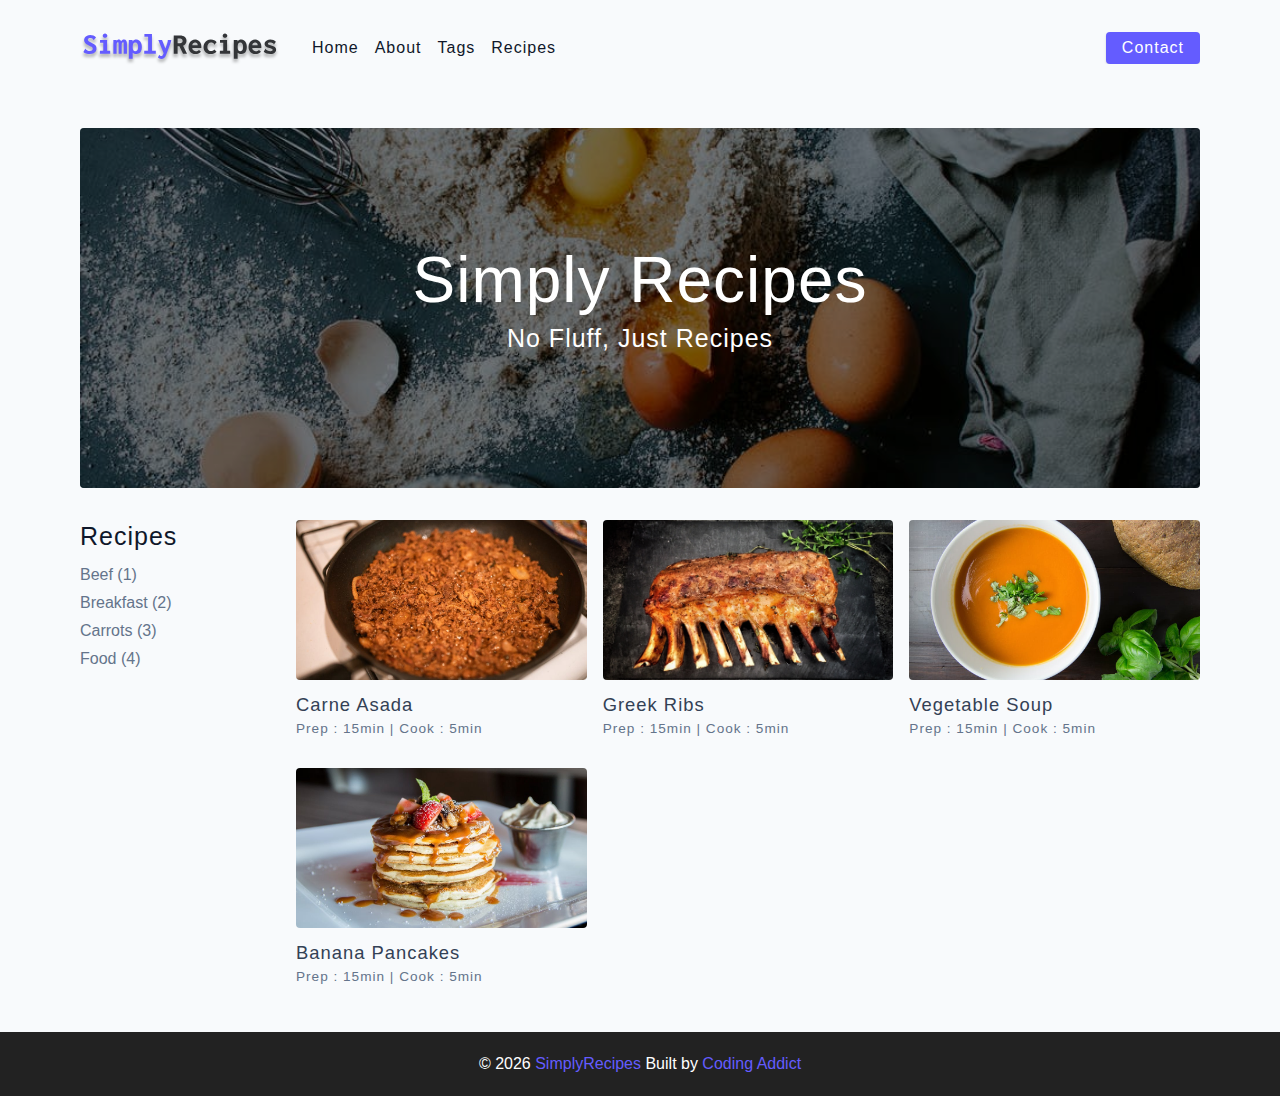
<file: html-css-simply-recipes-main/final/index.html>
<!DOCTYPE html>
<html lang="en">
  <head>
    <meta charset="UTF-8" />
    <meta http-equiv="X-UA-Compatible" content="IE=edge" />
    <meta name="viewport" content="width=device-width, initial-scale=1.0" />
    <title>Simply Recipes || Final</title>
    <!-- favicon -->
    <link rel="shortcut icon" href="./assets/favicon.ico" type="image/x-icon" />
    <!-- normalize -->
    <link rel="stylesheet" href="./css/normalize.css" />
    <!-- font-awesome -->
    <link
      rel="stylesheet"
      href="https://cdnjs.cloudflare.com/ajax/libs/font-awesome/5.14.0/css/all.min.css"
    />
    <!-- main css -->
    <link rel="stylesheet" href="./css/main.css" />
  </head>
  <body>
    <!-- nav  -->
    <nav class="navbar">
      <div class="nav-center">
        <div class="nav-header">
          <a href="index.html" class="nav-logo">
            <img src="./assets/logo.svg" alt="simply recipes" />
          </a>
          <button class="nav-btn btn">
            <i class="fas fa-align-justify"></i>
          </button>
        </div>
        <div class="nav-links">
          <a href="index.html" class="nav-link"> home </a>
          <a href="about.html" class="nav-link"> about </a>
          <a href="tags.html" class="nav-link"> tags </a>
          <a href="recipes.html" class="nav-link"> recipes </a>

          <div class="nav-link contact-link">
            <a href="contact.html" class="btn"> contact </a>
          </div>
        </div>
      </div>
    </nav>
    <!-- end of nav -->
    <!-- main -->
    <main class="page">
      <!-- header -->
      <header class="hero">
        <div class="hero-container">
          <div class="hero-text">
            <h1>simply recipes</h1>
            <h4>no fluff, just recipes</h4>
          </div>
        </div>
      </header>
      <!-- end of header -->
      <section class="recipes-container">
        <!-- tag container -->
        <div class="tags-container">
          <h4>recipes</h4>
          <div class="tags-list">
            <a href="tag-template.html">Beef (1)</a>
            <a href="tag-template.html">Breakfast (2)</a>
            <a href="tag-template.html">Carrots (3)</a>
            <a href="tag-template.html">Food (4)</a>
          </div>
        </div>
        <!-- end of tag container -->
        <!-- recipes list -->
        <div class="recipes-list">
          <!-- single recipe -->
          <a href="single-recipe.html" class="recipe">
            <img
              src="./assets/recipes/recipe-1.jpeg"
              class="img recipe-img"
              alt=""
            />
            <h5>Carne Asada</h5>
            <p>Prep : 15min | Cook : 5min</p>
          </a>
          <!-- end of single recipe -->
          <!-- single recipe -->
          <a href="single-recipe.html" class="recipe">
            <img
              src="./assets/recipes/recipe-2.jpeg"
              class="img recipe-img"
              alt=""
            />
            <h5>Greek Ribs</h5>
            <p>Prep : 15min | Cook : 5min</p>
          </a>
          <!-- end of single recipe -->
          <!-- single recipe -->
          <a href="single-recipe.html" class="recipe">
            <img
              src="./assets/recipes/recipe-3.jpeg"
              class="img recipe-img"
              alt=""
            />
            <h5>Vegetable Soup</h5>
            <p>Prep : 15min | Cook : 5min</p>
          </a>
          <!-- end of single recipe -->
          <!-- single recipe -->
          <a href="single-recipe.html" class="recipe">
            <img
              src="./assets/recipes/recipe-4.jpeg"
              class="img recipe-img"
              alt=""
            />
            <h5>Banana Pancakes</h5>
            <p>Prep : 15min | Cook : 5min</p>
          </a>
          <!-- end of single recipe -->
        </div>
        <!-- end of recipes list -->
      </section>
    </main>
    <!-- end of main -->
    <!-- footer -->
    <footer class="page-footer">
      <p>
        &copy; <span id="date"></span>
        <span class="footer-logo">SimplyRecipes</span> Built by
        <a href="https://www.johnsmilga.com/">Coding Addict</a>
      </p>
    </footer>
    <script src="./js/app.js"></script>
  </body>
</html>
</file>
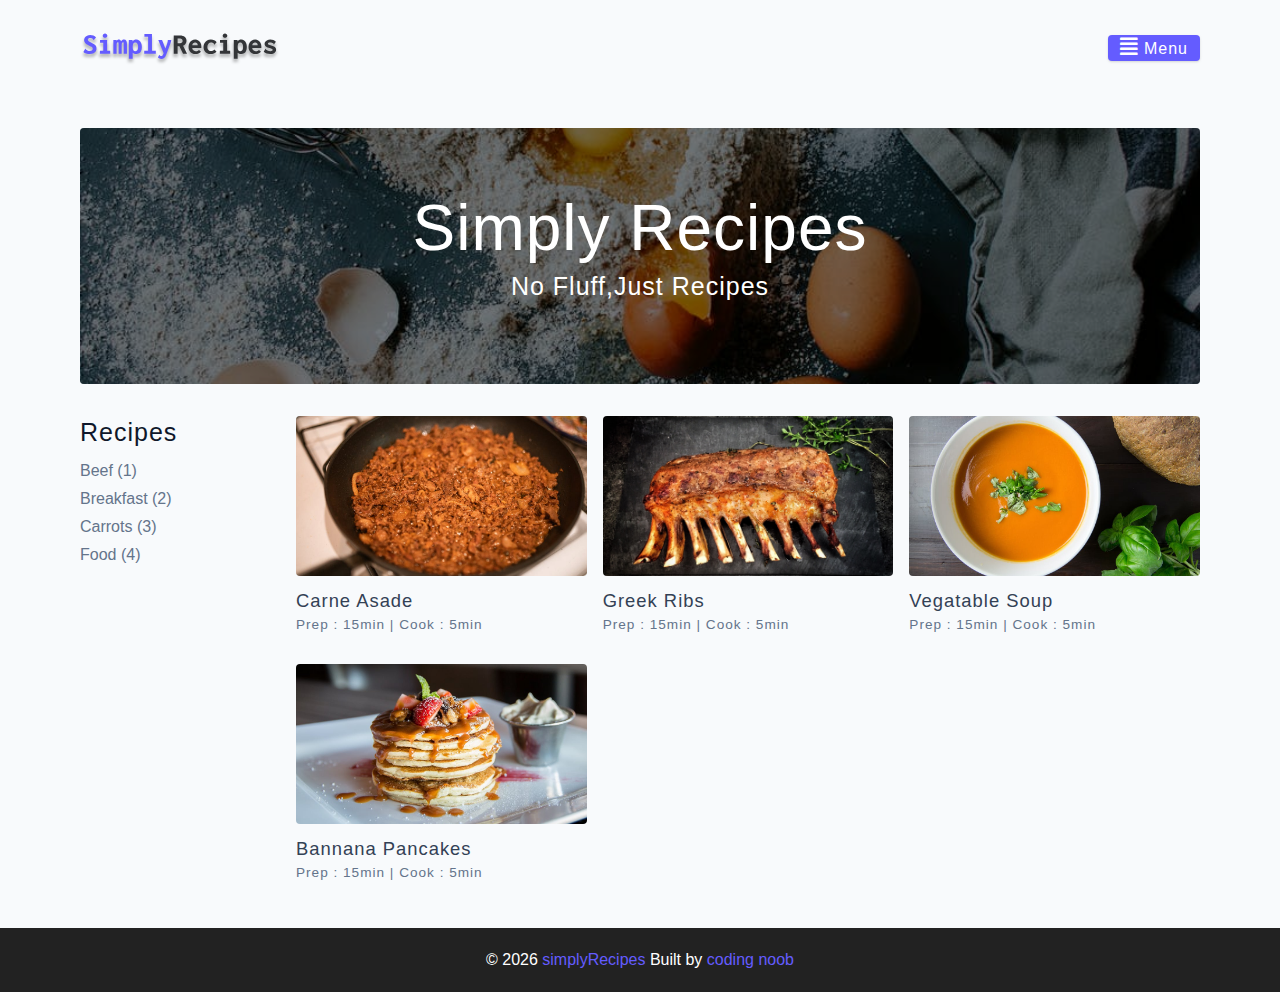
<file: html-css-simply-recipes-main/starter/index.html>
<!DOCTYPE html>
<html lang="en">
  <head>
    <meta charset="UTF-8" />
    <meta http-equiv="X-UA-Compatible" content="IE=edge" />
    <meta name="viewport" content="width=device-width, initial-scale=1.0" />
    <title>Simply Recipes || Starter</title>
    <!-- favicon -->
    <link rel="shortcut icon" href="./assets/favicon.ico" type="image/x-icon" />
    <!-- normalize -->
    <link rel="stylesheet" href="./css/normalize.css" />
    <!-- font-awesome -->
    <link
      rel="stylesheet"
      href="https://cdnjs.cloudflare.com/ajax/libs/font-awesome/5.14.0/css/all.min.css"
    />
    <!-- main css -->
    <link rel="stylesheet" href="./css/main.css" />
  </head>
  <body>
   <!--nav-->
   <nav class="navbar">
    <div class="nav-center">
      <div class="nav-header">
        <a href="index.html" class="nav-logo">
          <img src="./assets/logo.svg" alt="simply recipes">
        </a>
        <button type="button" class="btn nav-btn">
          <i class="fas fa-align-justify"></i> menu 
        </button>
      </div>
      <div class="nav-links">
        <a href="index.html" class="nav-link">home</a>
        <a href="about.html" class="nav-link">about</a>
        <a href="tags.html" class="nav-link">tags</a>
        <a href="recipes.html" class="nav-link">recipes</a>
        <div class="nav-link contact-link">
          <a href="contact.html" class="btn">contact</a>
        </div>
      </div>
    </div>
   </nav>

   <main class="page">
    <header class="hero">
      <div class="hero-container">
        <div class="hero-text">
          <h1>Simply Recipes</h1>
          <h4>no fluff,just recipes</h4>
        </div>
      </div>
    </header>

<section class="recipe-container">
  <div class="tags-container">
    <h4>recipes</h4>
    <div class="tags-list">
      <a href="tag-template.html">Beef (1)</a>
      <a href="tag-template.html">Breakfast (2)</a>
      <a href="tag-template.html">Carrots (3)</a>
      <a href="tag-template.html">Food (4)</a>
    </div>
  </div>
  <div class="recipes-list">
    <a href="single-recipe.html" class="recipe">
      <img src="./assets/recipes/recipe-1.jpeg" alt="food" class="img recipe-img"/>
   <h5> Carne asade</h5>
   <p>Prep : 15min | Cook : 5min </p>

    <a href="single-recipe.html" class="recipe">
      <img src="./assets/recipes/recipe-2.jpeg" alt="food" class="img recipe-img" />
      <h5> Greek ribs </h5>
      <p>Prep : 15min | Cook : 5min </p>


      <a href="single-recipe.html" class="recipe">
        <img src="./assets/recipes/recipe-3.jpeg" alt="food" class="img recipe-img" />
        <h5> Vegatable soup</h5>
        <p>Prep : 15min | Cook : 5min </p>



        <a href="single-recipe.html" class="recipe">
          <img src="./assets/recipes/recipe-4.jpeg" alt="food" class="img recipe-img" />
          <h5>Bannana pancakes</h5>
          <p>Prep : 15min | Cook : 5min </p>
    </a>
  </div>
</section>

   </main>
   <footer class="page-footer">
    <p> &copy; <span id="date"></span>
    <span class="footer-logo">simplyRecipes</span>
    Built by <a href="http://gpt4-busitic.vercel.app">coding noob</a>
    </p>
   </footer>
   
    <script src="./js/app.js"></script>
  </body>
</html>
</file>
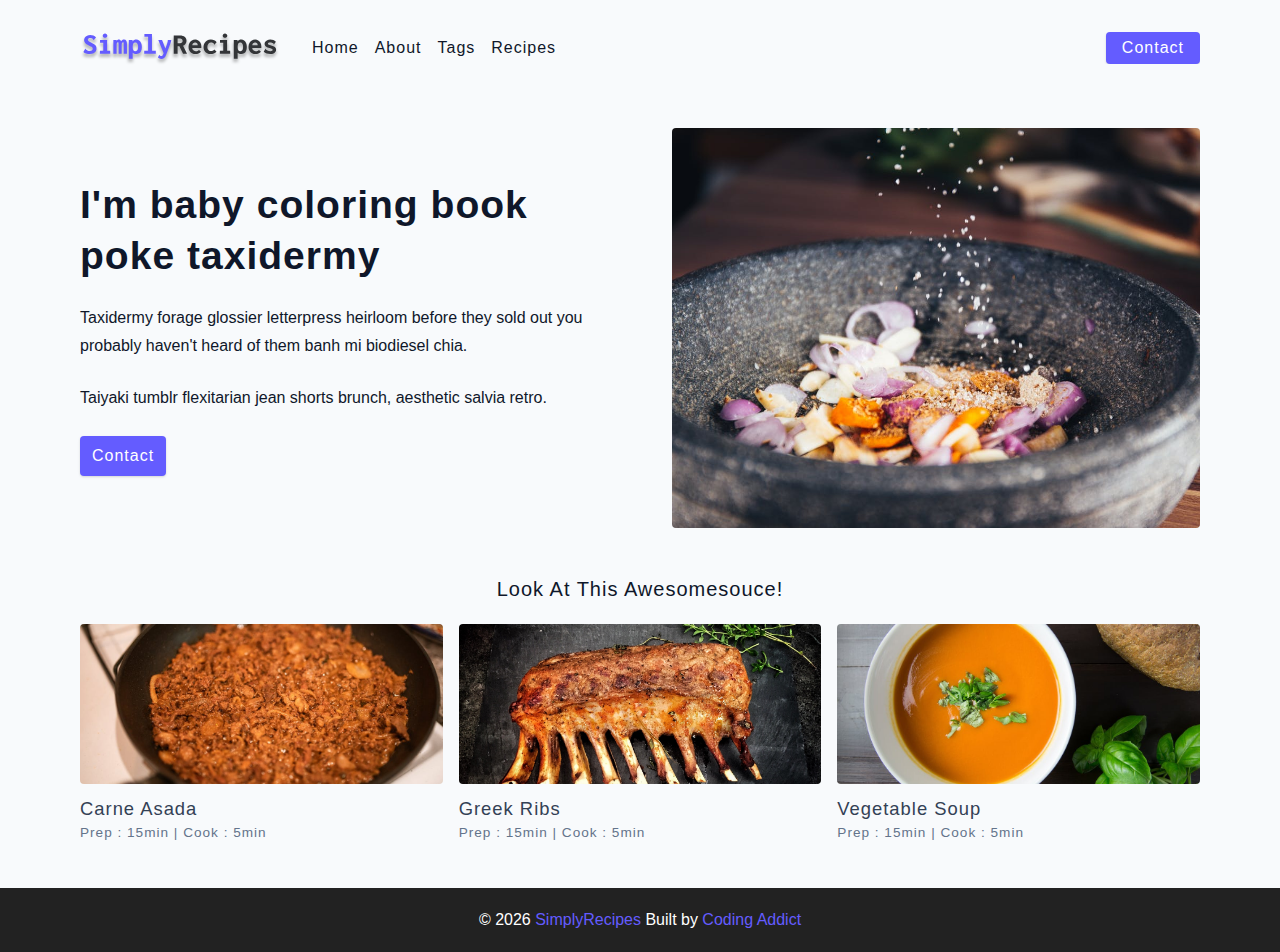
<file: html-css-simply-recipes-main/final/about.html>
<!DOCTYPE html>
<html lang="en">
  <head>
    <meta charset="UTF-8" />
    <meta http-equiv="X-UA-Compatible" content="IE=edge" />
    <meta name="viewport" content="width=device-width, initial-scale=1.0" />
    <title>About || Final</title>
    <!-- favicon -->
    <link rel="shortcut icon" href="./assets/favicon.ico" type="image/x-icon" />
    <!-- normalize -->
    <link rel="stylesheet" href="./css/normalize.css" />
    <!-- font-awesome -->
    <link
      rel="stylesheet"
      href="https://cdnjs.cloudflare.com/ajax/libs/font-awesome/5.14.0/css/all.min.css"
    />
    <!-- main css -->
    <link rel="stylesheet" href="./css/main.css" />
  </head>
  <body>
    <!-- nav  -->
    <nav class="navbar">
      <div class="nav-center">
        <div class="nav-header">
          <a href="index.html" class="nav-logo">
            <img src="./assets/logo.svg" alt="simply recipes" />
          </a>
          <button class="nav-btn btn">
            <i class="fas fa-align-justify"></i>
          </button>
        </div>
        <div class="nav-links">
          <a href="index.html" class="nav-link"> home </a>
          <a href="about.html" class="nav-link"> about </a>
          <a href="tags.html" class="nav-link"> tags </a>
          <a href="recipes.html" class="nav-link"> recipes </a>

          <div class="nav-link contact-link">
            <a href="contact.html" class="btn"> contact </a>
          </div>
        </div>
      </div>
    </nav>
    <!-- end of nav -->
    <main class="page">
      <section class="about-page">
        <article>
          <h2>I'm baby coloring book poke taxidermy</h2>
          <p>
            Taxidermy forage glossier letterpress heirloom before they sold out
            you probably haven't heard of them banh mi biodiesel chia.
          </p>
          <p>
            Taiyaki tumblr flexitarian jean shorts brunch, aesthetic salvia
            retro.
          </p>
          <a href="contact.html" class="btn"> contact </a>
        </article>
        <!-- needs fixes -->
        <img
          src="./assets/about.jpeg"
          alt="Person Pouring Salt in Bowl"
          class="img about-img"
        />
      </section>
      <section class="featured-recipes">
        <h5 class="featured-title">Look At This Awesomesouce!</h5>
        <div class="recipes-list">
          <!-- single recipe -->
          <a href="single-recipe.html" class="recipe">
            <img
              src="./assets/recipes/recipe-1.jpeg"
              class="img recipe-img"
              alt=""
            />
            <h5>Carne Asada</h5>
            <p>Prep : 15min | Cook : 5min</p>
          </a>
          <!-- end of single recipe -->
          <!-- single recipe -->
          <a href="single-recipe.html" class="recipe">
            <img
              src="./assets/recipes/recipe-2.jpeg"
              class="img recipe-img"
              alt=""
            />
            <h5>Greek Ribs</h5>
            <p>Prep : 15min | Cook : 5min</p>
          </a>
          <!-- end of single recipe -->
          <!-- single recipe -->
          <a href="single-recipe.html" class="recipe">
            <img
              src="./assets/recipes/recipe-3.jpeg"
              class="img recipe-img"
              alt=""
            />
            <h5>Vegetable Soup</h5>
            <p>Prep : 15min | Cook : 5min</p>
          </a>
          <!-- end of single recipe -->
        </div>
      </section>
    </main>
    <!-- footer -->
    <footer class="page-footer">
      <p>
        &copy; <span id="date"></span>
        <span class="footer-logo">SimplyRecipes</span> Built by
        <a href="https://www.johnsmilga.com/">Coding Addict</a>
      </p>
    </footer>
    <script src="./js/app.js"></script>
  </body>
</html>
</file>
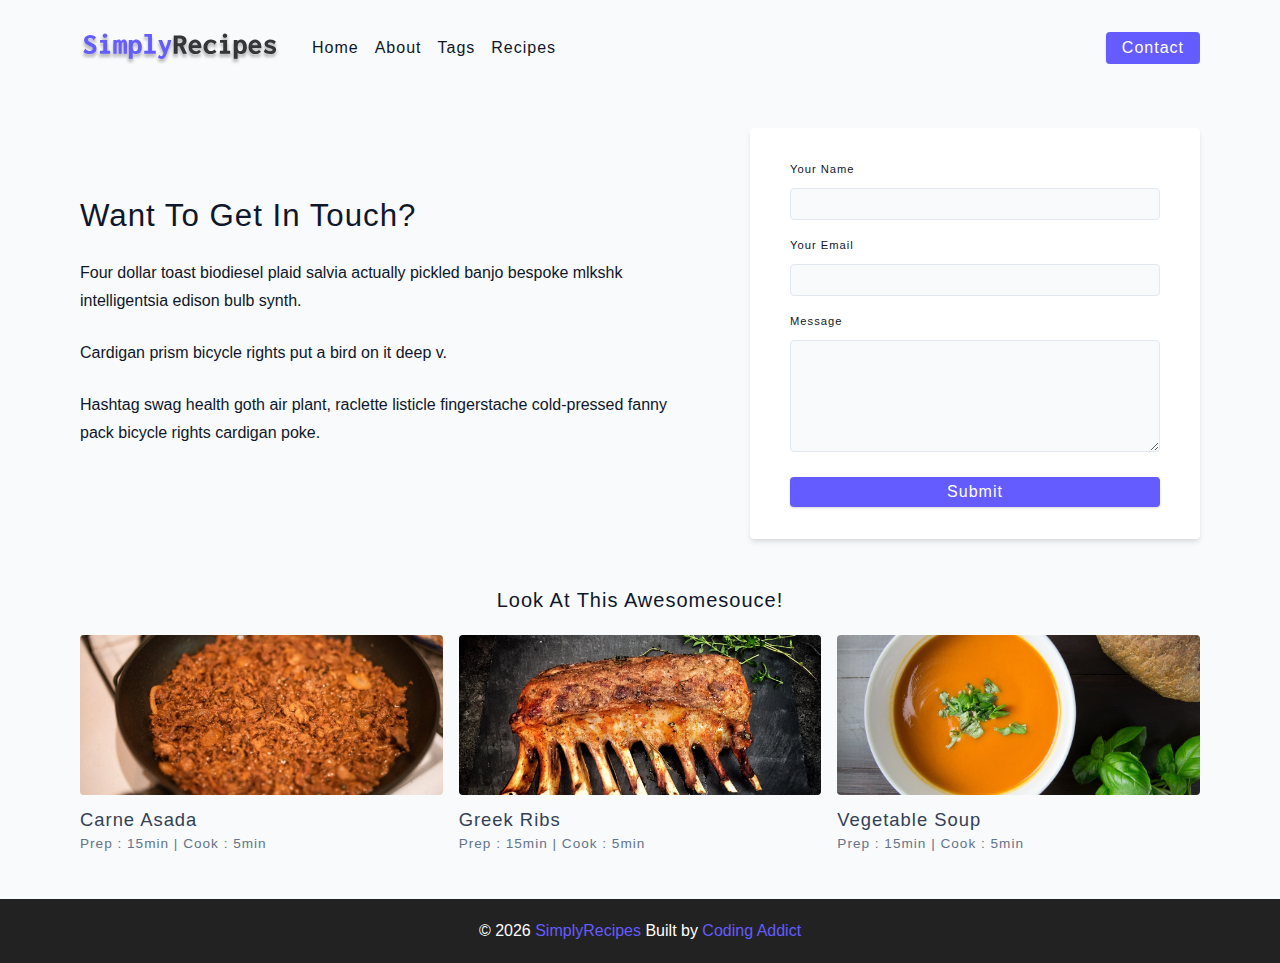
<file: html-css-simply-recipes-main/final/contact.html>
<!DOCTYPE html>
<html lang="en">
  <head>
    <meta charset="UTF-8" />
    <meta http-equiv="X-UA-Compatible" content="IE=edge" />
    <meta name="viewport" content="width=device-width, initial-scale=1.0" />
    <title>Contact || Final</title>
    <!-- favicon -->
    <link rel="shortcut icon" href="./assets/favicon.ico" type="image/x-icon" />
    <!-- normalize -->
    <link rel="stylesheet" href="./css/normalize.css" />
    <!-- font-awesome -->
    <link
      rel="stylesheet"
      href="https://cdnjs.cloudflare.com/ajax/libs/font-awesome/5.14.0/css/all.min.css"
    />
    <!-- main css -->
    <link rel="stylesheet" href="./css/main.css" />
  </head>
  <body>
    <!-- nav  -->
    <nav class="navbar">
      <div class="nav-center">
        <div class="nav-header">
          <a href="index.html" class="nav-logo">
            <img src="./assets/logo.svg" alt="simply recipes" />
          </a>
          <button class="nav-btn btn">
            <i class="fas fa-align-justify"></i>
          </button>
        </div>
        <div class="nav-links">
          <a href="index.html" class="nav-link"> home </a>
          <a href="about.html" class="nav-link"> about </a>
          <a href="tags.html" class="nav-link"> tags </a>
          <a href="recipes.html" class="nav-link"> recipes </a>

          <div class="nav-link contact-link">
            <a href="contact.html" class="btn"> contact </a>
          </div>
        </div>
      </div>
    </nav>
    <!-- end of nav -->
    <main class="page">
     <section class="contact-container">
          <article class="contact-info">
            <h3>Want To Get In Touch?</h3>
            <p>
              Four dollar toast biodiesel plaid salvia actually pickled banjo
              bespoke mlkshk intelligentsia edison bulb synth.
            </p>
            <p>Cardigan prism bicycle rights put a bird on it deep v.</p>
            <p>
              Hashtag swag health goth air plant, raclette listicle fingerstache
              cold-pressed fanny pack bicycle rights cardigan poke.
            </p>
          </article>
          <article>
            <form class="form contact-form">
              <div class="form-row">
                <label html="name" class="form-label">your name</label>
                <input type="text" name="name" id="name" class="form-input" />
              </div>
              <div class="form-row">
                <label html="email" class="form-label">your email</label>
                <input type="text" name="email" id="email" class="form-input" />
              </div>
              <div class="form-row">
                <label html="message" class="form-label">message</label>
                <textarea name="message" id="message" class="form-textarea"></textarea>
              </div>
              <button type="submit" class="btn btn-block">
                submit
              </button>
            </form>
          </article>
        </section>
     <!-- featured recipes -->
       <section class="featured-recipes">
        <h5 class="featured-title">Look At This Awesomesouce!</h5>
        <div class="recipes-list">
          <!-- single recipe -->
          <a href="single-recipe.html" class="recipe">
            <img
              src="./assets/recipes/recipe-1.jpeg"
              class="img recipe-img"
              alt=""
            />
            <h5>Carne Asada</h5>
            <p>Prep : 15min | Cook : 5min</p>
          </a>
          <!-- end of single recipe -->
          <!-- single recipe -->
          <a href="single-recipe.html" class="recipe">
            <img
              src="./assets/recipes/recipe-2.jpeg"
              class="img recipe-img"
              alt=""
            />
            <h5>Greek Ribs</h5>
            <p>Prep : 15min | Cook : 5min</p>
          </a>
          <!-- end of single recipe -->
          <!-- single recipe -->
          <a href="single-recipe.html" class="recipe">
            <img
              src="./assets/recipes/recipe-3.jpeg"
              class="img recipe-img"
              alt=""
            />
            <h5>Vegetable Soup</h5>
            <p>Prep : 15min | Cook : 5min</p>
          </a>
          <!-- end of single recipe -->
        </div>
      </section>
    </main>
    <!-- footer -->
    <footer class="page-footer">
      <p>
        &copy; <span id="date"></span>
        <span class="footer-logo">SimplyRecipes</span> Built by
        <a href="https://www.johnsmilga.com/">Coding Addict</a>
      </p>
    </footer>
    <script src="./js/app.js"></script>
  </body>
</html>
</file>
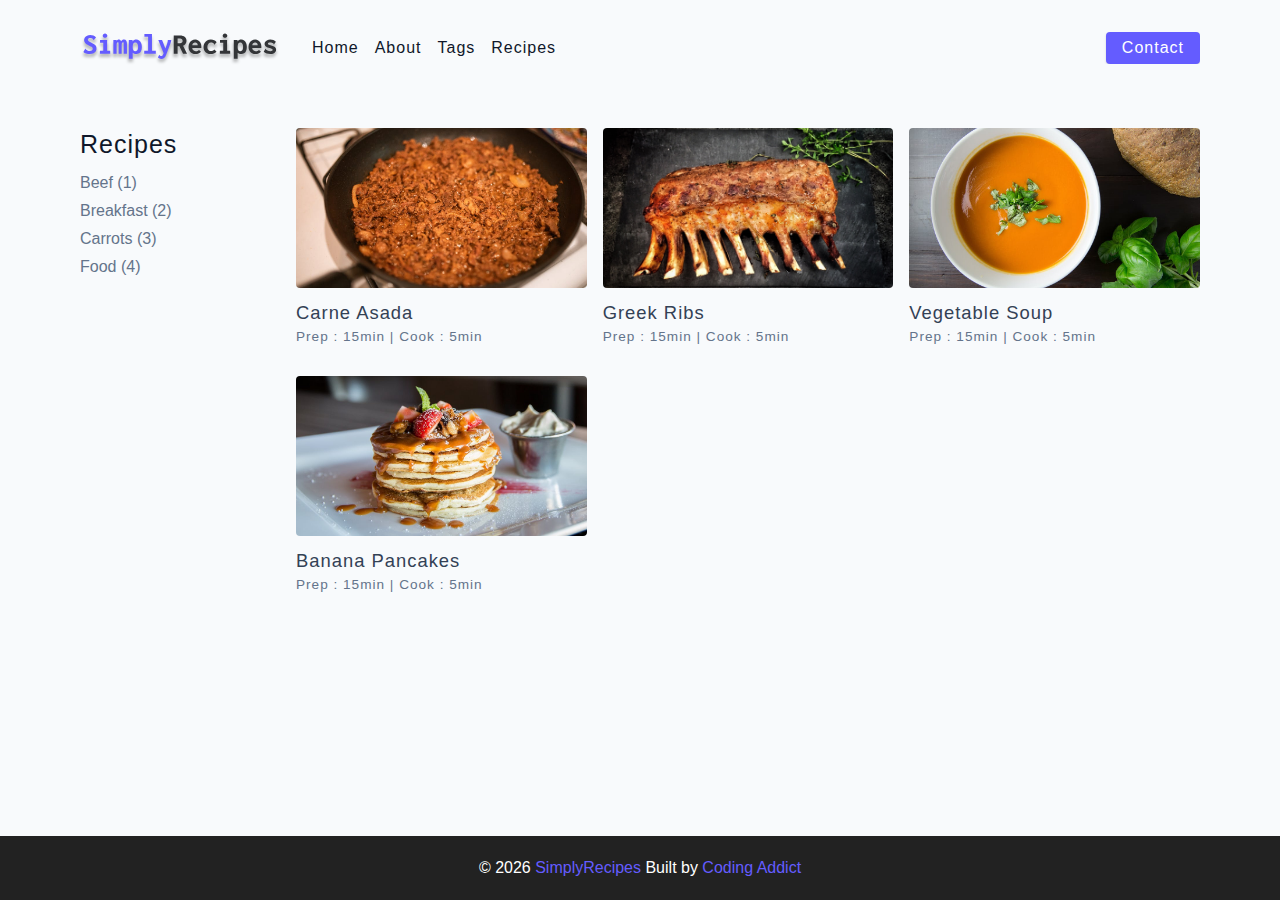
<file: html-css-simply-recipes-main/final/recipes.html>
<!DOCTYPE html>
<html lang="en">
  <head>
    <meta charset="UTF-8" />
    <meta http-equiv="X-UA-Compatible" content="IE=edge" />
    <meta name="viewport" content="width=device-width, initial-scale=1.0" />
    <title>Recipes || Final</title>
    <!-- favicon -->
    <link rel="shortcut icon" href="./assets/favicon.ico" type="image/x-icon" />
    <!-- normalize -->
    <link rel="stylesheet" href="./css/normalize.css" />
    <!-- font-awesome -->
    <link
      rel="stylesheet"
      href="https://cdnjs.cloudflare.com/ajax/libs/font-awesome/5.14.0/css/all.min.css"
    />
    <!-- main css -->
    <link rel="stylesheet" href="./css/main.css" />
  </head>
  <body>
    <!-- nav  -->
    <nav class="navbar">
      <div class="nav-center">
        <div class="nav-header">
          <a href="index.html" class="nav-logo">
            <img src="./assets/logo.svg" alt="simply recipes" />
          </a>
          <button class="nav-btn btn">
            <i class="fas fa-align-justify"></i>
          </button>
        </div>
        <div class="nav-links">
          <a href="index.html" class="nav-link"> home </a>
          <a href="about.html" class="nav-link"> about </a>
          <a href="tags.html" class="nav-link"> tags </a>
          <a href="recipes.html" class="nav-link"> recipes </a>

          <div class="nav-link contact-link">
            <a href="contact.html" class="btn"> contact </a>
          </div>
        </div>
      </div>
    </nav>
    <!-- end of nav -->
    <!-- main -->
    <main class="page">
      <section class="recipes-container">
        <!-- tag container -->
        <div class="tags-container">
          <h4>recipes</h4>
          <div class="tags-list">
            <a href="tag-template.html">Beef (1)</a>
            <a href="tag-template.html">Breakfast (2)</a>
            <a href="tag-template.html">Carrots (3)</a>
            <a href="tag-template.html">Food (4)</a>
          </div>
        </div>
        <!-- end of tag container -->
        <!-- recipes list -->
        <div class="recipes-list">
          <!-- single recipe -->
          <a href="single-recipe.html" class="recipe">
            <img
              src="./assets/recipes/recipe-1.jpeg"
              class="img recipe-img"
              alt=""
            />
            <h5>Carne Asada</h5>
            <p>Prep : 15min | Cook : 5min</p>
          </a>
          <!-- end of single recipe -->
          <!-- single recipe -->
          <a href="single-recipe.html" class="recipe">
            <img
              src="./assets/recipes/recipe-2.jpeg"
              class="img recipe-img"
              alt=""
            />
            <h5>Greek Ribs</h5>
            <p>Prep : 15min | Cook : 5min</p>
          </a>
          <!-- end of single recipe -->
          <!-- single recipe -->
          <a href="single-recipe.html" class="recipe">
            <img
              src="./assets/recipes/recipe-3.jpeg"
              class="img recipe-img"
              alt=""
            />
            <h5>Vegetable Soup</h5>
            <p>Prep : 15min | Cook : 5min</p>
          </a>
          <!-- end of single recipe -->
          <!-- single recipe -->
          <a href="single-recipe.html" class="recipe">
            <img
              src="./assets/recipes/recipe-4.jpeg"
              class="img recipe-img"
              alt=""
            />
            <h5>Banana Pancakes</h5>
            <p>Prep : 15min | Cook : 5min</p>
          </a>
          <!-- end of single recipe -->
        </div>
      </section>
    </main>
    <!-- end of main -->
    <!-- footer -->
    <footer class="page-footer">
      <p>
        &copy; <span id="date"></span>
        <span class="footer-logo">SimplyRecipes</span> Built by
        <a href="https://www.johnsmilga.com/">Coding Addict</a>
      </p>
    </footer>
    <script src="./js/app.js"></script>
  </body>
</html>
</file>
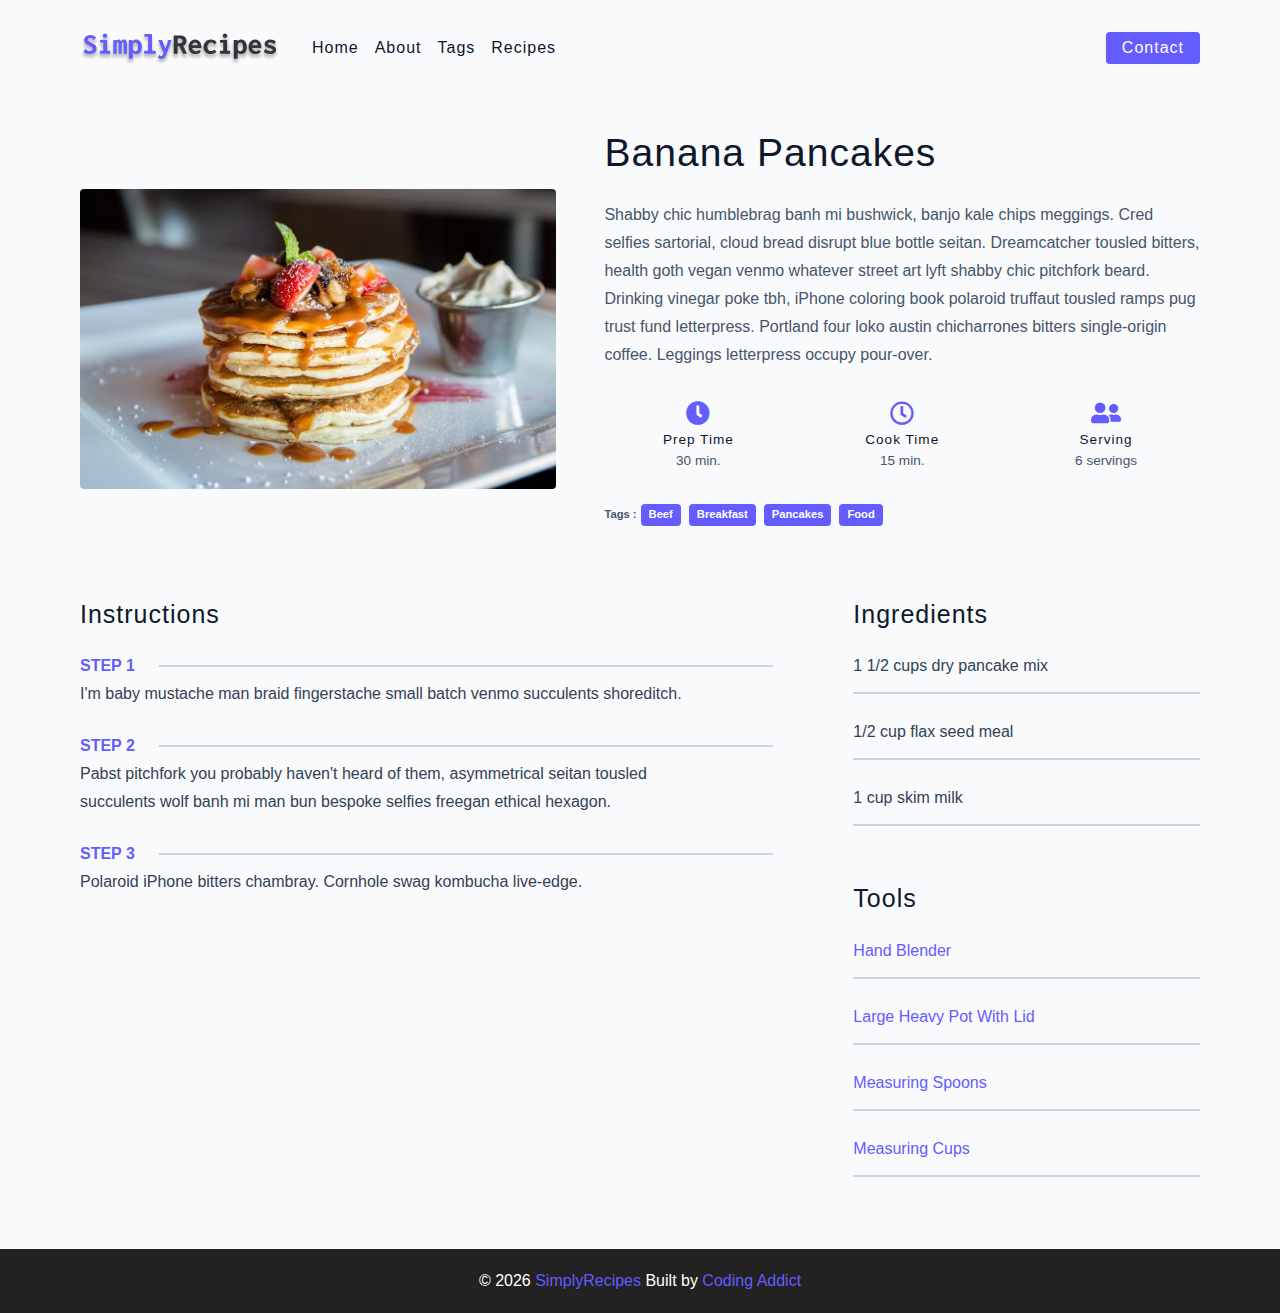
<file: html-css-simply-recipes-main/final/single-recipe.html>
<!DOCTYPE html>
<html lang="en">
  <head>
    <meta charset="UTF-8" />
    <meta http-equiv="X-UA-Compatible" content="IE=edge" />
    <meta name="viewport" content="width=device-width, initial-scale=1.0" />
    <title>Single Recipe || Final</title>
    <!-- favicon -->
    <link rel="shortcut icon" href="./assets/favicon.ico" type="image/x-icon" />
    <!-- normalize -->
    <link rel="stylesheet" href="./css/normalize.css" />
    <!-- font-awesome -->
    <link
      rel="stylesheet"
      href="https://cdnjs.cloudflare.com/ajax/libs/font-awesome/5.14.0/css/all.min.css"
    />
    <!-- main css -->
    <link rel="stylesheet" href="./css/main.css" />
  </head>
  <body>
    <!-- nav  -->
    <nav class="navbar">
      <div class="nav-center">
        <div class="nav-header">
          <a href="index.html" class="nav-logo">
            <img src="./assets/logo.svg" alt="simply recipes" />
          </a>
          <button class="nav-btn btn">
            <i class="fas fa-align-justify"></i>
          </button>
        </div>
        <div class="nav-links">
          <a href="index.html" class="nav-link"> home </a>
          <a href="about.html" class="nav-link"> about </a>
          <a href="tags.html" class="nav-link"> tags </a>
          <a href="recipes.html" class="nav-link"> recipes </a>

          <div class="nav-link contact-link">
            <a href="contact.html" class="btn"> contact </a>
          </div>
        </div>
      </div>
    </nav>
    <!-- end of nav -->
    <main class="page">
      <div class="recipe-page">
        <section class="recipe-hero">
          <img
            src="./assets/recipes/recipe-4.jpeg"
            class="img recipe-hero-img"
          />
          <article class="recipe-info">
            <h2>Banana Pancakes</h2>
            <p>
              Shabby chic humblebrag banh mi bushwick, banjo kale chips
              meggings. Cred selfies sartorial, cloud bread disrupt blue bottle
              seitan. Dreamcatcher tousled bitters, health goth vegan venmo
              whatever street art lyft shabby chic pitchfork beard. Drinking
              vinegar poke tbh, iPhone coloring book polaroid truffaut tousled
              ramps pug trust fund letterpress. Portland four loko austin
              chicharrones bitters single-origin coffee. Leggings letterpress
              occupy pour-over.
            </p>
            <div class="recipe-icons">
              <article>
                <i class="fas fa-clock"></i>
                <h5>prep time</h5>
                <p>30 min.</p>
              </article>
              <article>
                <i class="far fa-clock"></i>
                <h5>cook time</h5>
                <p>15 min.</p>
              </article>
              <article>
                <i class="fas fa-user-friends"></i>
                <h5>serving</h5>
                <p>6 servings</p>
              </article>
            </div>
            <p class="recipe-tags">
              Tags : <a href="tag-template.html">beef</a>
              <a href="tag-template.html">breakfast</a>
              <a href="tag-template.html">pancakes</a>
              <a href="tag-template.html">food</a>
            </p>
          </article>
        </section>
        <!-- content -->
        <section class="recipe-content">
          <article>
            <h4>instructions</h4>
            <!-- single instruction -->
            <div class="single-instruction">
              <header>
                <p>step 1</p>
                <div></div>
              </header>
              <p>
                I'm baby mustache man braid fingerstache small batch venmo
                succulents shoreditch.
              </p>
            </div>
            <!-- end of single instruction -->
            <!-- single instruction -->
            <div class="single-instruction">
              <header>
                <p>step 2</p>
                <div></div>
              </header>
              <p>
                Pabst pitchfork you probably haven't heard of them, asymmetrical
                seitan tousled succulents wolf banh mi man bun bespoke selfies
                freegan ethical hexagon.
              </p>
            </div>
            <!-- end of single instruction -->
            <!-- single instruction -->
            <div class="single-instruction">
              <header>
                <p>step 3</p>
                <div></div>
              </header>
              <p>
                Polaroid iPhone bitters chambray. Cornhole swag kombucha
                live-edge.
              </p>
            </div>
            <!-- end of single instruction -->
          </article>
          <article class="second-column">
            <div>
              <h4>ingredients</h4>
              <p class="single-ingredient">1 1/2 cups dry pancake mix</p>
              <p class="single-ingredient">1/2 cup flax seed meal</p>
              <p class="single-ingredient">1 cup skim milk</p>
            </div>
            <div>
              <h4>tools</h4>
              <p class="single-tool">Hand Blender</p>
              <p class="single-tool">Large Heavy Pot With Lid</p>
              <p class="single-tool">Measuring Spoons</p>
              <p class="single-tool">Measuring Cups</p>
            </div>
          </article>
        </section>
      </div>
    </main>
    <!-- footer -->
    <footer class="page-footer">
      <p>
        &copy; <span id="date"></span>
        <span class="footer-logo">SimplyRecipes</span> Built by
        <a href="https://www.johnsmilga.com/">Coding Addict</a>
      </p>
    </footer>
    <script src="./js/app.js"></script>
  </body>
</html>
</file>
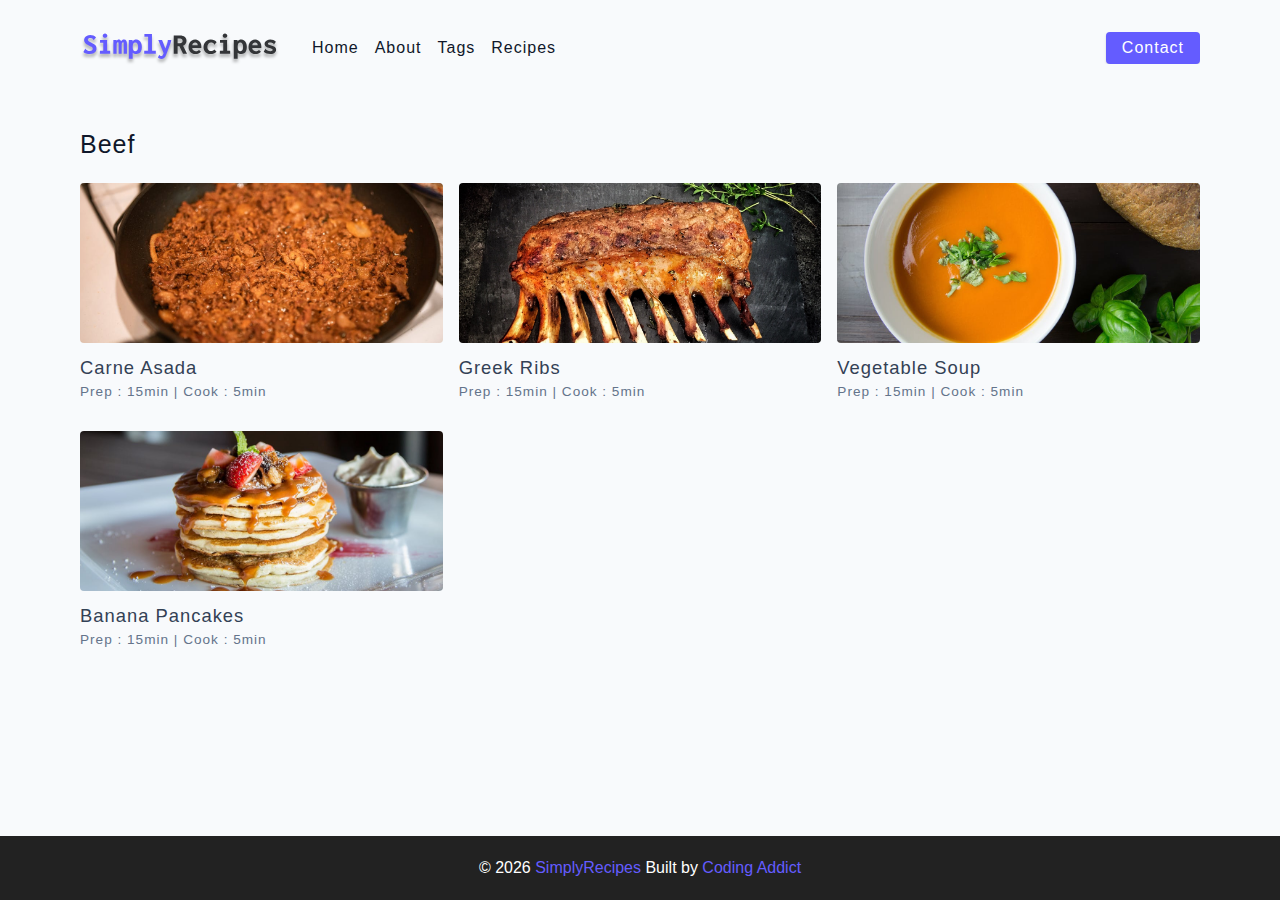
<file: html-css-simply-recipes-main/final/tag-template.html>
<!DOCTYPE html>
<html lang="en">
  <head>
    <meta charset="UTF-8" />
    <meta http-equiv="X-UA-Compatible" content="IE=edge" />
    <meta name="viewport" content="width=device-width, initial-scale=1.0" />
    <title>Recipe Template || Final</title>
    <!-- favicon -->
    <link rel="shortcut icon" href="./assets/favicon.ico" type="image/x-icon" />
    <!-- normalize -->
    <link rel="stylesheet" href="./css/normalize.css" />
    <!-- font-awesome -->
    <link
      rel="stylesheet"
      href="https://cdnjs.cloudflare.com/ajax/libs/font-awesome/5.14.0/css/all.min.css"
    />
    <!-- main css -->
    <link rel="stylesheet" href="./css/main.css" />
  </head>
  <body>
    <!-- nav  -->
    <nav class="navbar">
      <div class="nav-center">
        <div class="nav-header">
          <a href="index.html" class="nav-logo">
            <img src="./assets/logo.svg" alt="simply recipes" />
          </a>
          <button class="nav-btn btn">
            <i class="fas fa-align-justify"></i>
          </button>
        </div>
        <div class="nav-links">
          <a href="index.html" class="nav-link"> home </a>
          <a href="about.html" class="nav-link"> about </a>
          <a href="tags.html" class="nav-link"> tags </a>
          <a href="recipes.html" class="nav-link"> recipes </a>

          <div class="nav-link contact-link">
            <a href="contact.html" class="btn"> contact </a>
          </div>
        </div>
      </div>
    </nav>
    <!-- end of nav -->
    <main class="page">
      <div class="featured-recipes">
        <h4>Beef</h4>
          <!-- recipes list -->
        <div class="recipes-list">
          <!-- single recipe -->
          <a href="single-recipe.html" class="recipe">
            <img
              src="./assets/recipes/recipe-1.jpeg"
              class="img recipe-img"
              alt=""
            />
            <h5>Carne Asada</h5>
            <p>Prep : 15min | Cook : 5min</p>
          </a>
          <!-- end of single recipe -->
          <!-- single recipe -->
          <a href="single-recipe.html" class="recipe">
            <img
              src="./assets/recipes/recipe-2.jpeg"
              class="img recipe-img"
              alt=""
            />
            <h5>Greek Ribs</h5>
            <p>Prep : 15min | Cook : 5min</p>
          </a>
          <!-- end of single recipe -->
          <!-- single recipe -->
          <a href="single-recipe.html" class="recipe">
            <img
              src="./assets/recipes/recipe-3.jpeg"
              class="img recipe-img"
              alt=""
            />
            <h5>Vegetable Soup</h5>
            <p>Prep : 15min | Cook : 5min</p>
          </a>
          <!-- end of single recipe -->
          <!-- single recipe -->
          <a href="single-recipe.html" class="recipe">
            <img
              src="./assets/recipes/recipe-4.jpeg"
              class="img recipe-img"
              alt=""
            />
            <h5>Banana Pancakes</h5>
            <p>Prep : 15min | Cook : 5min</p>
          </a>
          <!-- end of single recipe -->
        </div>
        <!-- end of recipe list -->
      </div>
          
    </main>
    <!-- footer -->
    <footer class="page-footer">
      <p>
        &copy; <span id="date"></span>
        <span class="footer-logo">SimplyRecipes</span> Built by
        <a href="https://www.johnsmilga.com/">Coding Addict</a>
      </p>
    </footer>
    <script src="./js/app.js"></script>
  </body>
</html>
</file>
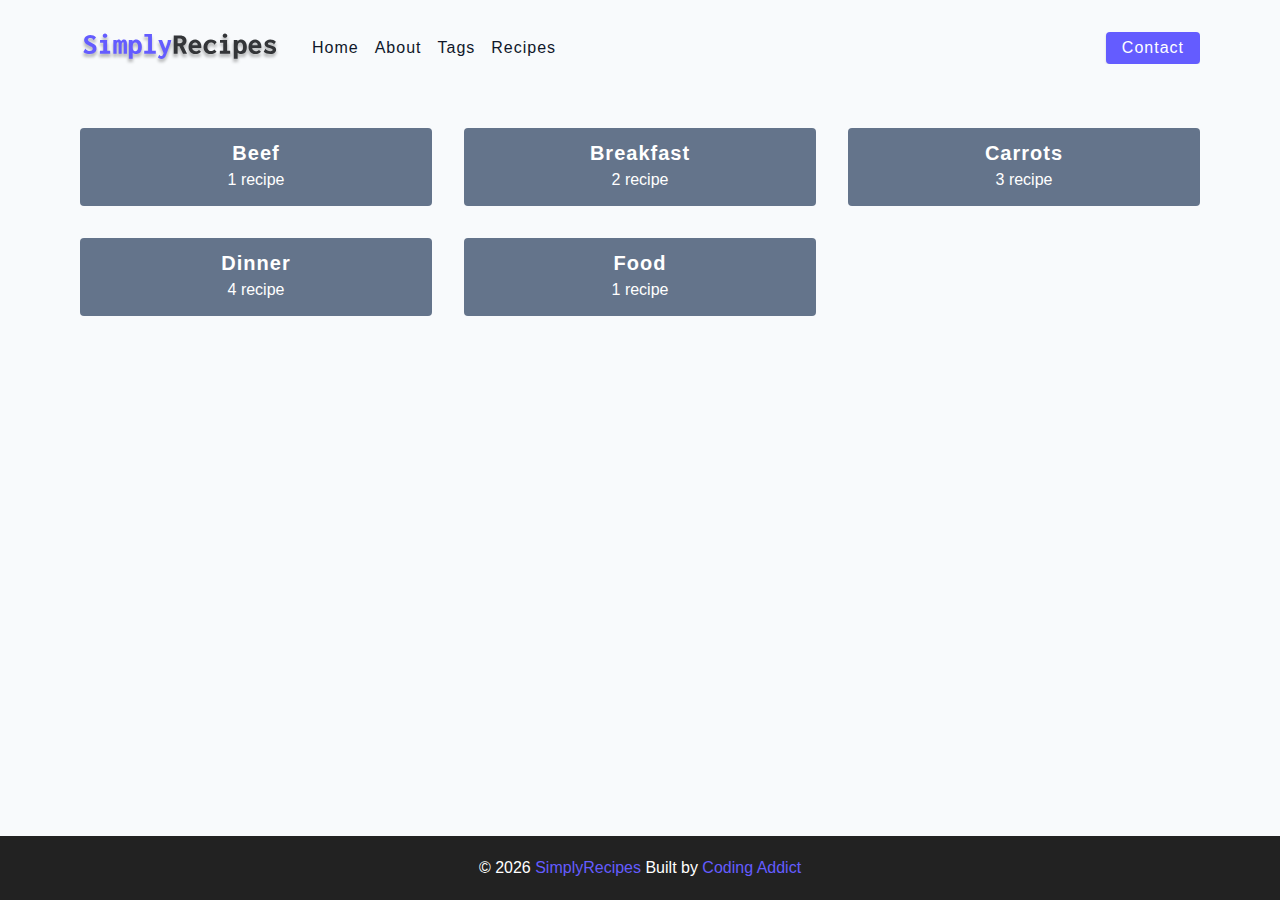
<file: html-css-simply-recipes-main/final/tags.html>
<!DOCTYPE html>
<html lang="en">
  <head>
    <meta charset="UTF-8" />
    <meta http-equiv="X-UA-Compatible" content="IE=edge" />
    <meta name="viewport" content="width=device-width, initial-scale=1.0" />
    <title>Tags || Final</title>
    <!-- favicon -->
    <link rel="shortcut icon" href="./assets/favicon.ico" type="image/x-icon" />
    <!-- normalize -->
    <link rel="stylesheet" href="./css/normalize.css" />
    <!-- font-awesome -->
    <link
      rel="stylesheet"
      href="https://cdnjs.cloudflare.com/ajax/libs/font-awesome/5.14.0/css/all.min.css"
    />
    <!-- main css -->
    <link rel="stylesheet" href="./css/main.css" />
  </head>
  <body>
    <!-- nav  -->
    <nav class="navbar">
      <div class="nav-center">
        <div class="nav-header">
          <a href="index.html" class="nav-logo">
            <img src="./assets/logo.svg" alt="simply recipes" />
          </a>
          <button class="nav-btn btn">
            <i class="fas fa-align-justify"></i>
          </button>
        </div>
        <div class="nav-links">
          <a href="index.html" class="nav-link"> home </a>
          <a href="about.html" class="nav-link"> about </a>
          <a href="tags.html" class="nav-link"> tags </a>
          <a href="recipes.html" class="nav-link"> recipes </a>

          <div class="nav-link contact-link">
            <a href="contact.html" class="btn"> contact </a>
          </div>
        </div>
      </div>
    </nav>
    <!-- end of nav -->
    <main class="page">
         <section class="tags-wrapper">
          <!-- single tag -->
              <a href="tag-template.html" class="tag">
                <h5>beef</h5>
                <p>1 recipe</p>
              </a>
            <!-- end of single tag -->
          <!-- single tag -->
              <a href="tag-template.html" class="tag">
                <h5>breakfast</h5>
                <p>2 recipe</p>
              </a>
            <!-- end of single tag -->
          <!-- single tag -->
              <a href="tag-template.html" class="tag">
                <h5>carrots</h5>
                <p>3 recipe</p>
              </a>
            <!-- end of single tag -->
          <!-- single tag -->
              <a href="tag-template.html" class="tag">
                <h5>dinner</h5>
                <p>4 recipe</p>
              </a>
            <!-- end of single tag -->
          <!-- single tag -->
              <a href="tag-template.html" class="tag">
                <h5>food</h5>
                <p>1 recipe</p>
              </a>
            <!-- end of single tag -->
        </section>
    </main>
    <!-- footer -->
    <footer class="page-footer">
      <p>
        &copy; <span id="date"></span>
        <span class="footer-logo">SimplyRecipes</span> Built by
        <a href="https://www.johnsmilga.com/">Coding Addict</a>
      </p>
    </footer>
    <script src="./js/app.js"></script>
  </body>
</html>
</file>
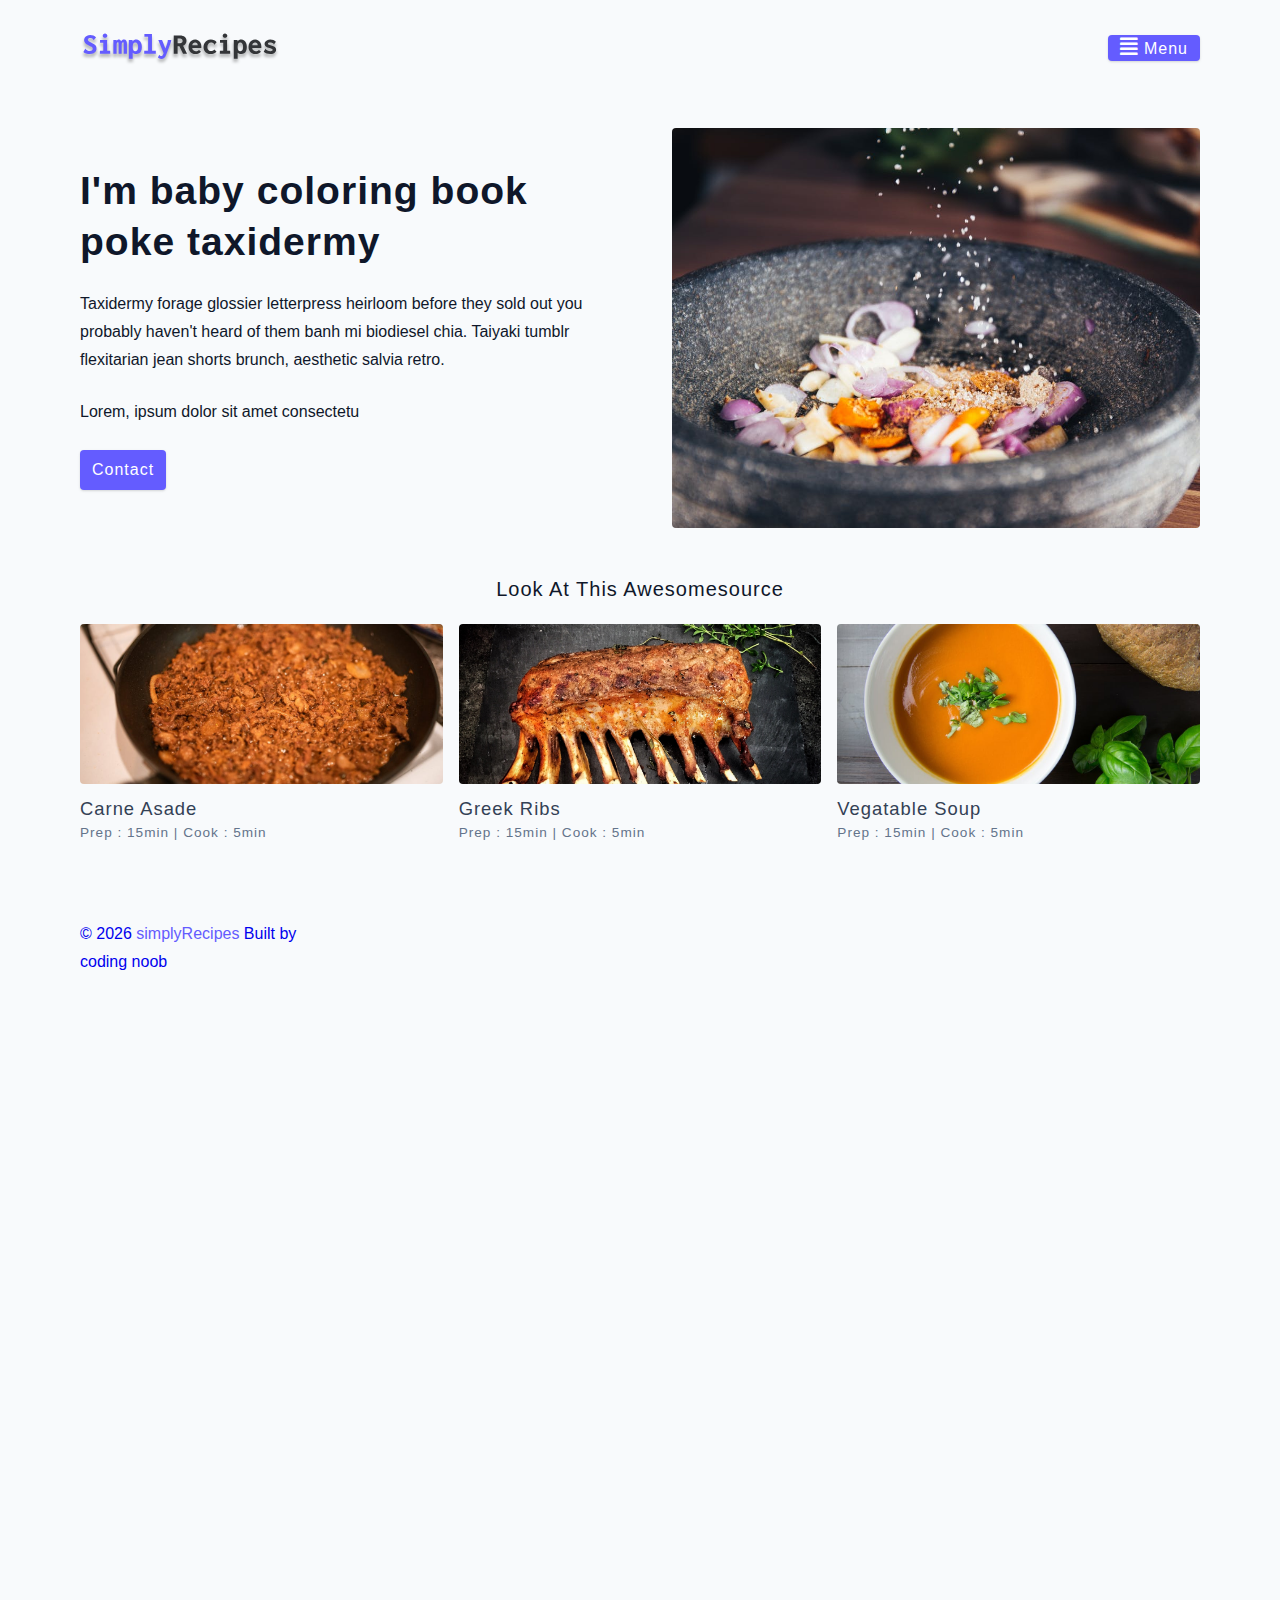
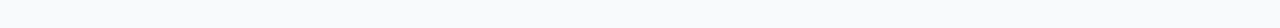
<file: html-css-simply-recipes-main/starter/about.html>
<!DOCTYPE html>
<html lang="en">

<head>
  <meta charset="UTF-8" />
  <meta http-equiv="X-UA-Compatible" content="IE=edge" />
  <meta name="viewport" content="width=device-width, initial-scale=1.0" />
  <title>About page</title>
  <!-- favicon -->
  <link rel="shortcut icon" href="./assets/favicon.ico" type="image/x-icon" />
  <!-- normalize -->
  <link rel="stylesheet" href="./css/normalize.css" />
  <!-- font-awesome -->
  <link rel="stylesheet" href="https://cdnjs.cloudflare.com/ajax/libs/font-awesome/5.14.0/css/all.min.css" />
  <!-- main css -->
  <link rel="stylesheet" href="./css/main.css" />
</head>

<body>
  <!--nav-->
  <nav class="navbar">
    <div class="nav-center">
      <div class="nav-header">
        <a href="index.html" class="nav-logo">
          <img src="./assets/logo.svg" alt="simply recipes">
        </a>
        <button type="button" class="btn nav-btn">
          <i class="fas fa-align-justify"></i> menu
        </button>
      </div>
      <div class="nav-links">
        <a href="index.html" class="nav-link">home</a>
        <a href="about.html" class="nav-link">about</a>
        <a href="tags.html" class="nav-link">tags</a>
        <a href="recipes.html" class="nav-link">recipes</a>
        <div class="nav-link contact-link">
          <a href="contact.html" class="btn">contact</a>
        </div>
      </div>
    </div>
  </nav>

  <main class="page">
    <section class="about-page">
      <article>
        <h2> I'm baby coloring book poke taxidermy </h2>
        <p>Taxidermy forage glossier letterpress heirloom before they sold out you
        probably haven't heard of them banh mi biodiesel chia.
        Taiyaki tumblr flexitarian jean shorts brunch, aesthetic salvia retro.</p>
        <p>Lorem, ipsum dolor sit amet consectetu</p>
        <a href="contact.html" class="btn"> contact</a>
      </article>
      <img src="./assets/about.jpeg" alt="pouring salt" class="img about-img">
    </section>
    <section class="featured-recipes">
      <h5 class="featured-title"> Look at this Awesomesource</h5>
      <div class="recipes-list">
        <a href="single-recipe.html" class="recipe">
          <img src="./assets/recipes/recipe-1.jpeg" alt="food" class="img recipe-img" />
          <h5> Carne asade</h5>
          <p>Prep : 15min | Cook : 5min </p>
      
          <a href="single-recipe.html" class="recipe">
            <img src="./assets/recipes/recipe-2.jpeg" alt="food" class="img recipe-img" />
            <h5> Greek ribs </h5>
            <p>Prep : 15min | Cook : 5min </p>
      
      
            <a href="single-recipe.html" class="recipe">
              <img src="./assets/recipes/recipe-3.jpeg" alt="food" class="img recipe-img" />
              <h5> Vegatable soup</h5>
              <p>Prep : 15min | Cook : 5min </p>
      </div>
    </section>
  </main>
  <footer class="page">
    <p> &copy; <span id="date"></span>
      <span class="footer-logo">simplyRecipes</span>
      Built by <a href="http://gpt4-busitic.vercel.app">coding noob</a>
    </p>
  </footer>

  <script src="./js/app.js"></script>
</body>

</html>
</file>
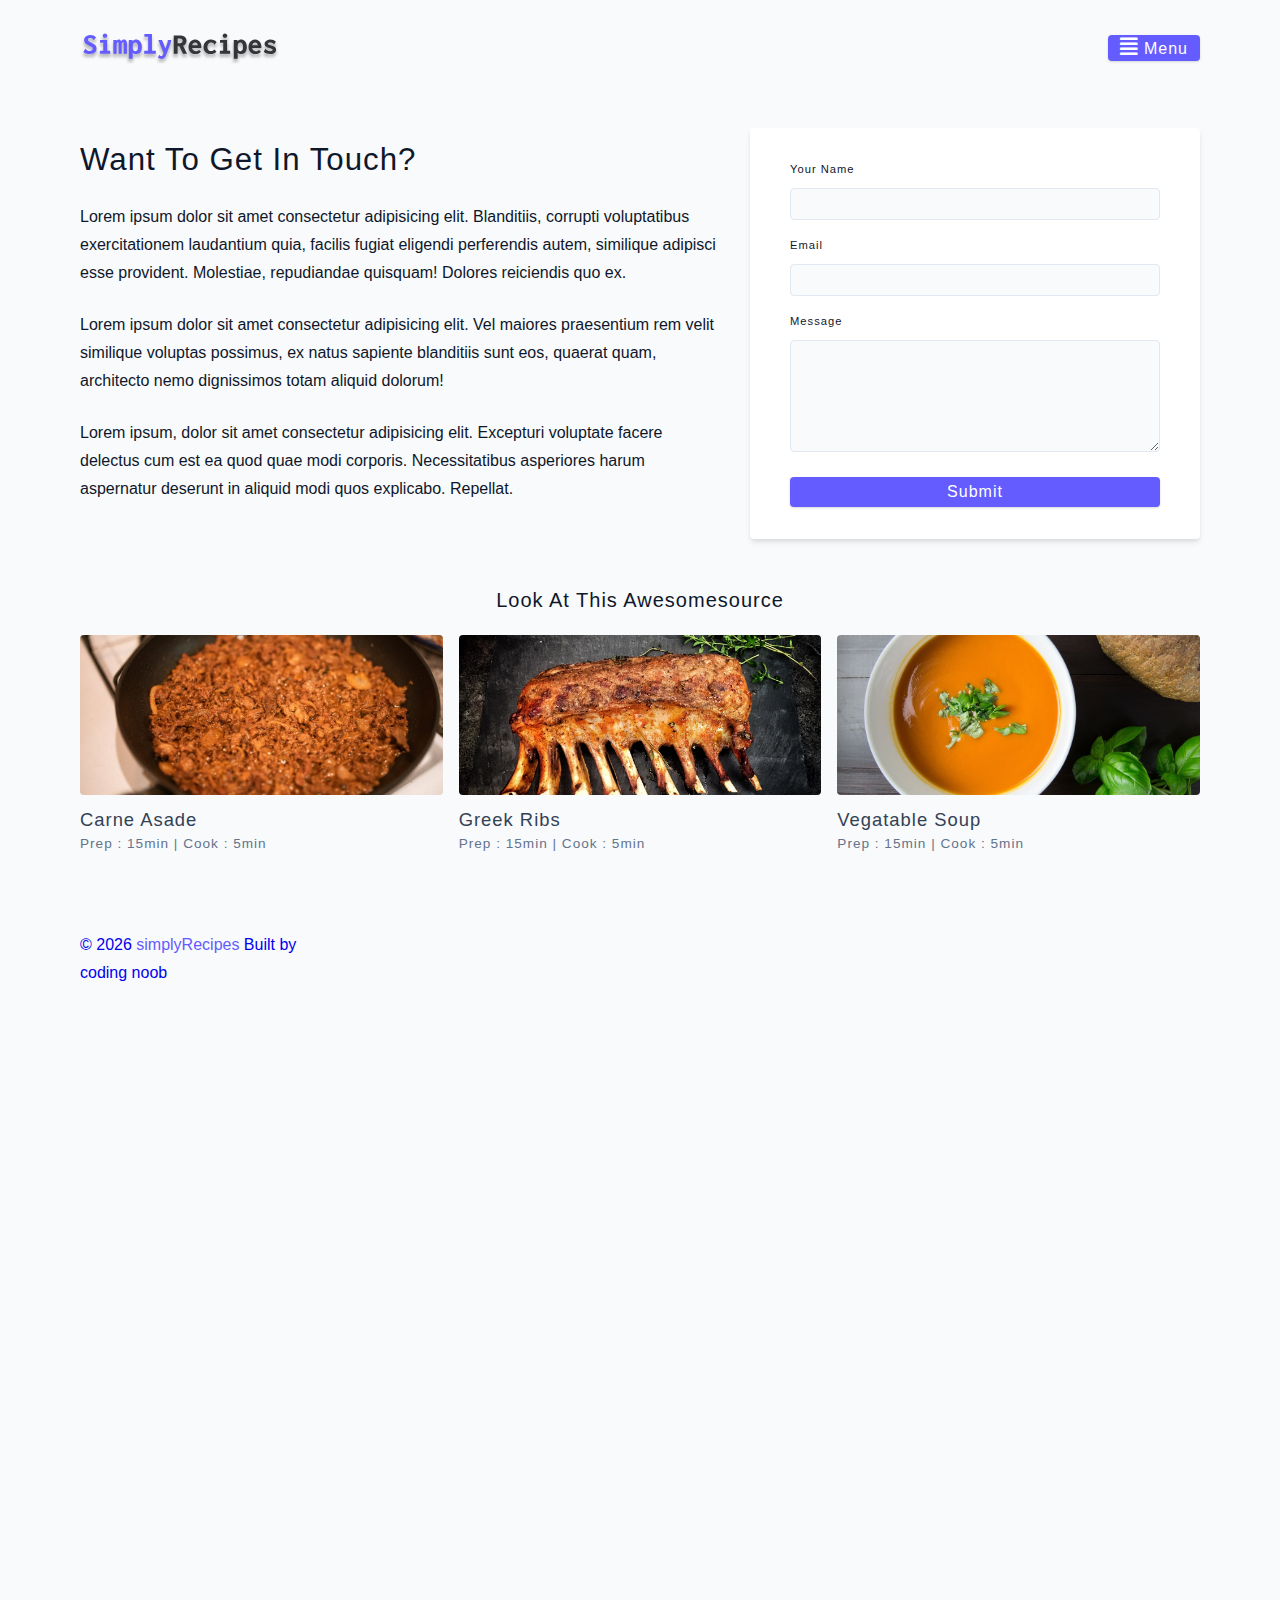
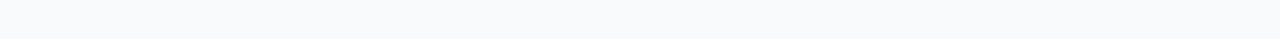
<file: html-css-simply-recipes-main/starter/contact.html>
<!DOCTYPE html>
<html lang="en">

<head>
  <meta charset="UTF-8" />
  <meta http-equiv="X-UA-Compatible" content="IE=edge" />
  <meta name="viewport" content="width=device-width, initial-scale=1.0" />
  <title>Contact page</title>
  <!-- favicon -->
  <link rel="shortcut icon" href="./assets/favicon.ico" type="image/x-icon" />
  <!-- normalize -->
  <link rel="stylesheet" href="./css/normalize.css" />
  <!-- font-awesome -->
  <link rel="stylesheet" href="https://cdnjs.cloudflare.com/ajax/libs/font-awesome/5.14.0/css/all.min.css" />
  <!-- main css -->
  <link rel="stylesheet" href="./css/main.css" />
</head>

<body>
  <!--nav-->
  <nav class="navbar">
    <div class="nav-center">
      <div class="nav-header">
        <a href="index.html" class="nav-logo">
          <img src="./assets/logo.svg" alt="simply recipes">
        </a>
        <button type="button" class="btn nav-btn">
          <i class="fas fa-align-justify"></i> menu
        </button>
      </div>
      <div class="nav-links">
        <a href="index.html" class="nav-link">home</a>
        <a href="about.html" class="nav-link">about</a>
        <a href="tags.html" class="nav-link">tags</a>
        <a href="recipes.html" class="nav-link">recipes</a>
        <div class="nav-link contact-link">
          <a href="contact.html" class="btn">contact</a>
        </div>
      </div>
    </div>
  </nav>

  <main class="page">
   <section class="contact-container">
    <article class="contact-info">
      <h3>Want to Get in Touch?</h3>
      <p>Lorem ipsum dolor sit amet consectetur adipisicing elit. Blanditiis, corrupti voluptatibus exercitationem laudantium quia, facilis fugiat eligendi perferendis autem, similique adipisci esse provident. Molestiae, repudiandae quisquam! Dolores reiciendis quo ex.</p>
      <p>Lorem ipsum dolor sit amet consectetur adipisicing elit. Vel maiores praesentium rem velit similique voluptas possimus, ex natus sapiente blanditiis sunt eos, quaerat quam, architecto nemo dignissimos totam aliquid dolorum!</p>
      <p>Lorem ipsum, dolor sit amet consectetur adipisicing elit. Excepturi voluptate facere delectus cum est ea quod quae modi corporis. Necessitatibus asperiores harum aspernatur deserunt in aliquid modi quos explicabo. Repellat.</p>
    </article>
    <article>
      <form  class="form contact-form">
        <div class="form-row">
          <label for="name" class="form-label">your name </label>
          <input type="text" name="name" id="name" class="form-input">
        </div>

        <div class="form-row">
          <label for="email" class="form-label">Email </label>
          <input type="text" name="email" id="email" class="form-input">
        </div>

        <div class="form-row">
          <label for="message" class="form-label"> Message</label>
          <textarea name="message" id="message" class="form-textarea"></textarea>
        </div>

        <button type="submit" class="btn btn-block"> submit</button>
      </form>
    </article>
   </section>
    <section class="featured-recipes">
      <h5 class="featured-title"> Look at this Awesomesource</h5>
      <div class="recipes-list">
        <a href="single-recipe.html" class="recipe">
          <img src="./assets/recipes/recipe-1.jpeg" alt="food" class="img recipe-img" />
          <h5> Carne asade</h5>
          <p>Prep : 15min | Cook : 5min </p>
    
          <a href="single-recipe.html" class="recipe">
            <img src="./assets/recipes/recipe-2.jpeg" alt="food" class="img recipe-img" />
            <h5> Greek ribs </h5>
            <p>Prep : 15min | Cook : 5min </p>
    
    
            <a href="single-recipe.html" class="recipe">
              <img src="./assets/recipes/recipe-3.jpeg" alt="food" class="img recipe-img" />
              <h5> Vegatable soup</h5>
              <p>Prep : 15min | Cook : 5min </p>
      </div>
    </section>
  </main>
  <footer class="page">
    <p> &copy; <span id="date"></span>
      <span class="footer-logo">simplyRecipes</span>
      Built by <a href="http://gpt4-busitic.vercel.app">coding noob</a>
    </p>
  </footer>

  <script src="./js/app.js"></script>
</body>

</html>
</file>
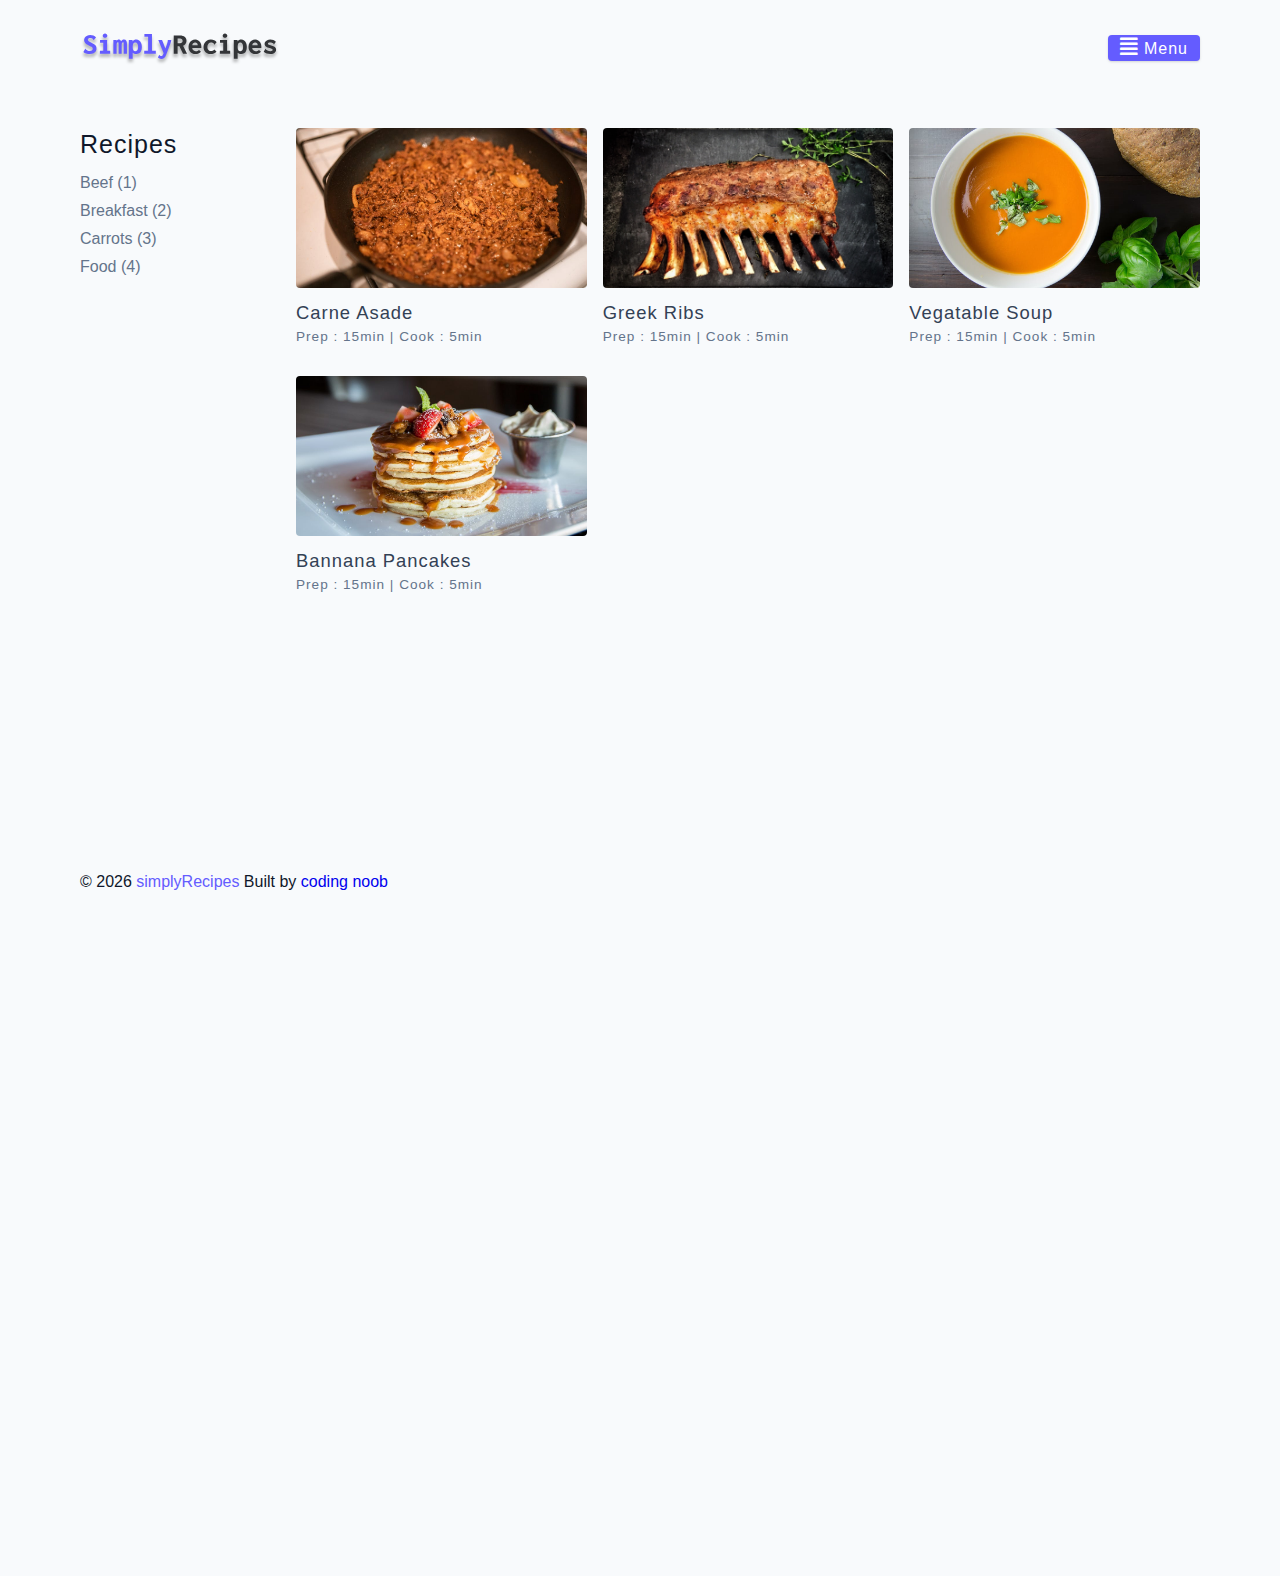
<file: html-css-simply-recipes-main/starter/recipes.html>
<!DOCTYPE html>
<html lang="en">

<head>
  <meta charset="UTF-8" />
  <meta http-equiv="X-UA-Compatible" content="IE=edge" />
  <meta name="viewport" content="width=device-width, initial-scale=1.0" />
  <title>Recipes page</title>
  <!-- favicon -->
  <link rel="shortcut icon" href="./assets/favicon.ico" type="image/x-icon" />
  <!-- normalize -->
  <link rel="stylesheet" href="./css/normalize.css" />
  <!-- font-awesome -->
  <link rel="stylesheet" href="https://cdnjs.cloudflare.com/ajax/libs/font-awesome/5.14.0/css/all.min.css" />
  <!-- main css -->
  <link rel="stylesheet" href="./css/main.css" />
</head>

<body>
  <!--nav-->
  <nav class="navbar">
    <div class="nav-center">
      <div class="nav-header">
        <a href="index.html" class="nav-logo">
          <img src="./assets/logo.svg" alt="simply recipes">
        </a>
        <button type="button" class="btn nav-btn">
          <i class="fas fa-align-justify"></i> menu
        </button>
      </div>
      <div class="nav-links">
        <a href="index.html" class="nav-link">home</a>
        <a href="about.html" class="nav-link">about</a>
        <a href="tags.html" class="nav-link">tags</a>
        <a href="recipes.html" class="nav-link">recipes</a>
        <div class="nav-link contact-link">
          <a href="contact.html" class="btn">contact</a>
        </div>
      </div>
    </div>
  </nav>

  <main class="page">
    <section class="recipe-container">
      <div class="tags-container">
        <h4>recipes</h4>
        <div class="tags-list">
          <a href="tag-template.html">Beef (1)</a>
          <a href="tag-template.html">Breakfast (2)</a>
          <a href="tag-template.html">Carrots (3)</a>
          <a href="tag-template.html">Food (4)</a>
        </div>
      </div>
      <div class="recipes-list">
        <a href="single-recipe.html" class="recipe">
          <img src="./assets/recipes/recipe-1.jpeg" alt="food" class="img recipe-img" />
          <h5> Carne asade</h5>
          <p>Prep : 15min | Cook : 5min </p>
    
          <a href="single-recipe.html" class="recipe">
            <img src="./assets/recipes/recipe-2.jpeg" alt="food" class="img recipe-img" />
            <h5> Greek ribs </h5>
            <p>Prep : 15min | Cook : 5min </p>
    
    <a href="single-recipe.html" class="recipe">
               <img src="./assets/recipes/recipe-3.jpeg" alt="food" class="img recipe-img" />
               <h5> Vegatable soup</h5>
               <p>Prep : 15min | Cook : 5min </p>
    
     <a href="single-recipe.html" class="recipe">
                <img src="./assets/recipes/recipe-4.jpeg" alt="food" class="img recipe-img" />
                <h5>Bannana pancakes</h5>
                <p>Prep : 15min | Cook : 5min </p>
    </a>
      </div>
    </section>
  </main>

  
  <footer class="page">
    <p> &copy; <span id="date"></span>
      <span class="footer-logo">simplyRecipes</span>
      Built by <a href="http://gpt4-busitic.vercel.app">coding noob</a>
    </p>
  </footer>
  <script src="./js/app.js"></script>
</body>

</html>
</file>
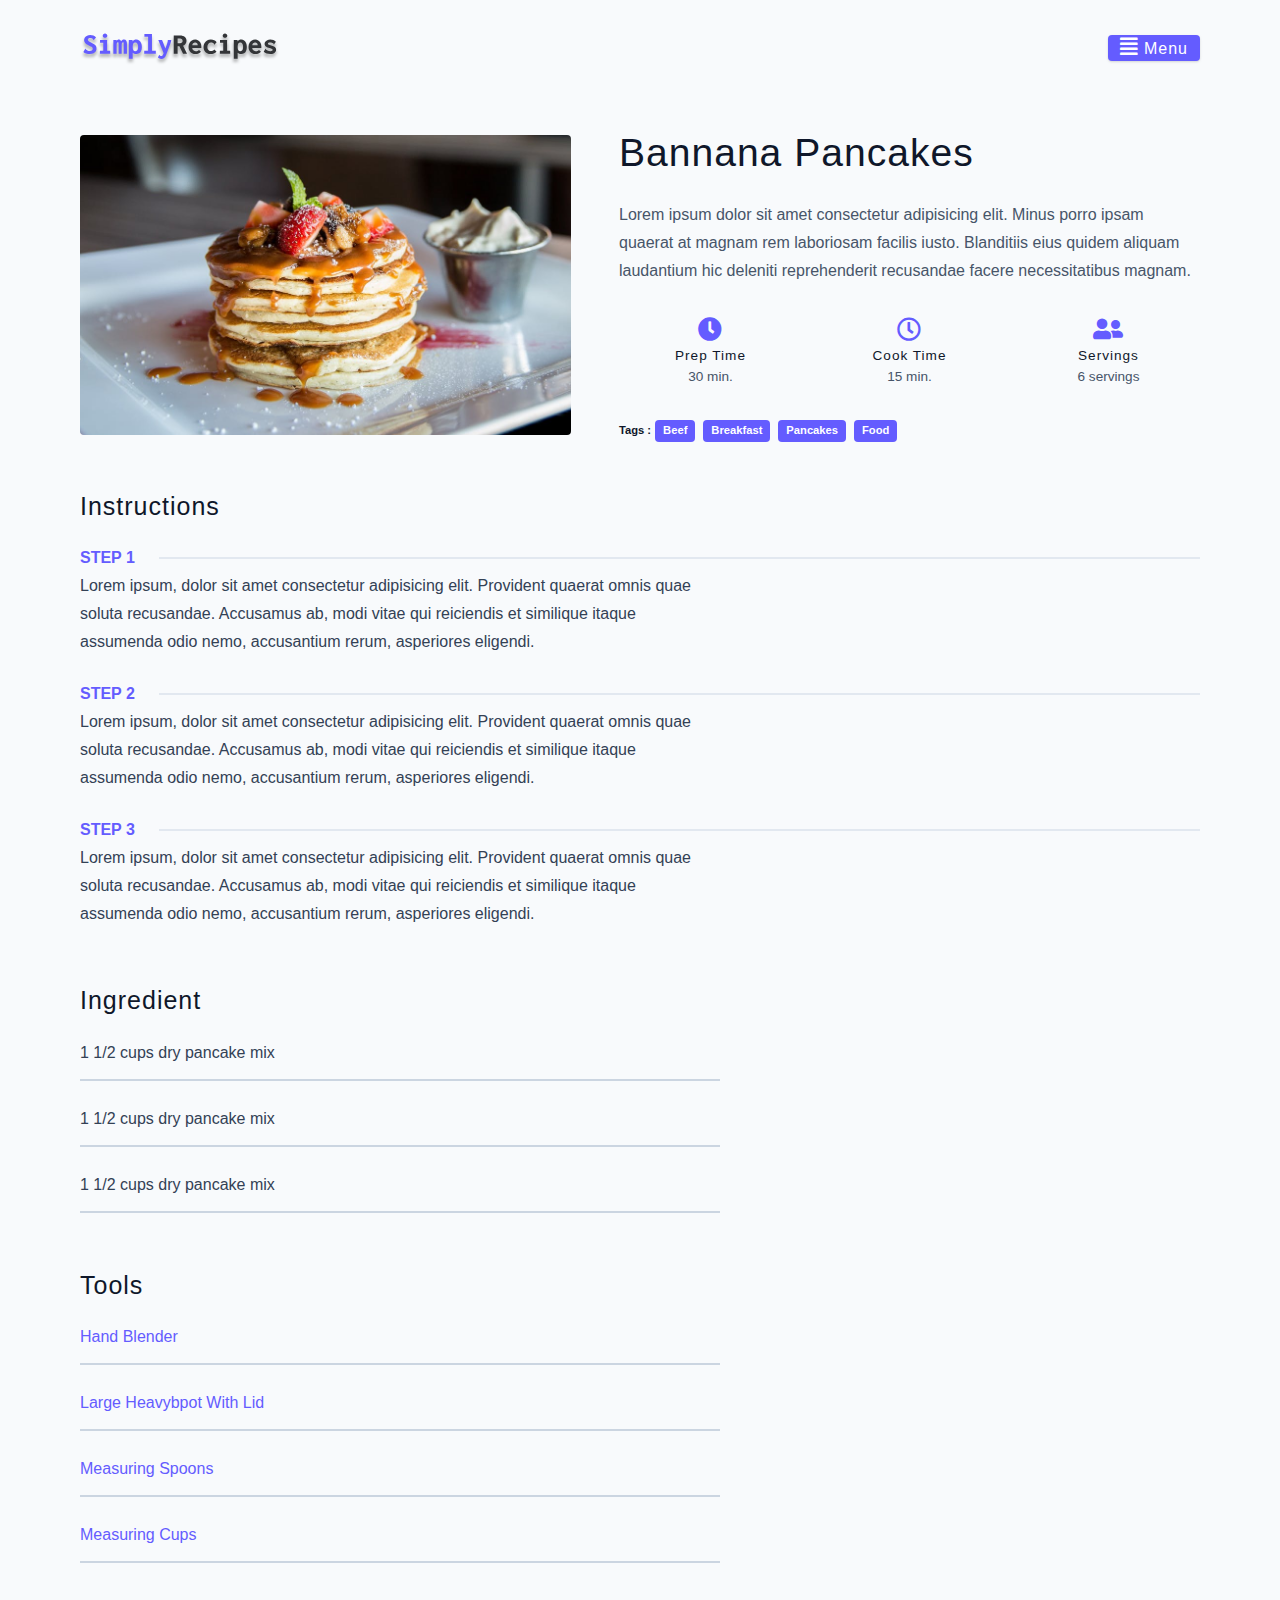
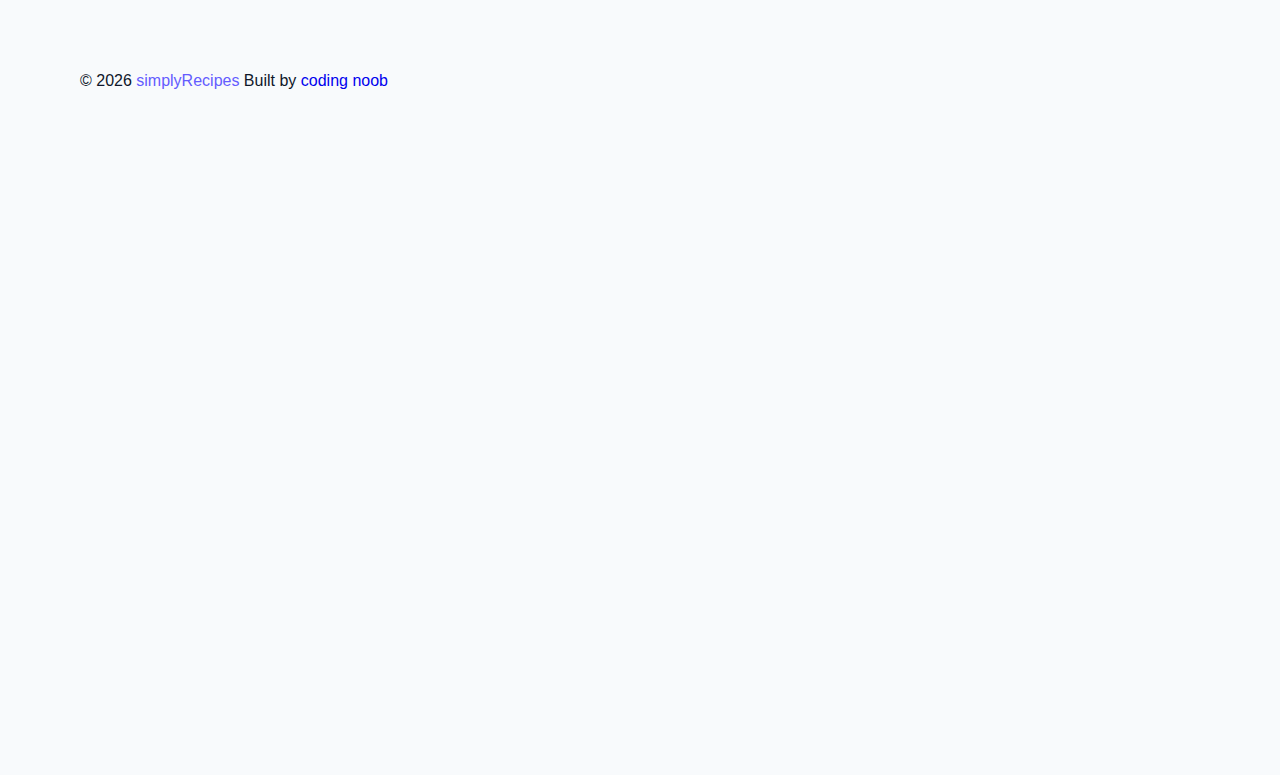
<file: html-css-simply-recipes-main/starter/single-recipe.html>
<!DOCTYPE html>
<html lang="en">

<head>
  <meta charset="UTF-8" />
  <meta http-equiv="X-UA-Compatible" content="IE=edge" />
  <meta name="viewport" content="width=device-width, initial-scale=1.0" />
  <title>Single-recipe</title>
  <!-- favicon -->
  <link rel="shortcut icon" href="./assets/favicon.ico" type="image/x-icon" />
  <!-- normalize -->
  <link rel="stylesheet" href="./css/normalize.css" />
  <!-- font-awesome -->
  <link rel="stylesheet" href="https://cdnjs.cloudflare.com/ajax/libs/font-awesome/5.14.0/css/all.min.css" />
  <!-- main css -->
  <link rel="stylesheet" href="./css/main.css" />
</head>

<body>
  <!--nav-->
  <nav class="navbar">
    <div class="nav-center">
      <div class="nav-header">
        <a href="index.html" class="nav-logo">
          <img src="./assets/logo.svg" alt="simply recipes">
        </a>
        <button type="button" class="btn nav-btn">
          <i class="fas fa-align-justify"></i> menu
        </button>
      </div>
      <div class="nav-links">
        <a href="index.html" class="nav-link">home</a>
        <a href="about.html" class="nav-link">about</a>
        <a href="tags.html" class="nav-link">tags</a>
        <a href="recipes.html" class="nav-link">recipes</a>
        <div class="nav-link contact-link">
          <a href="contact.html" class="btn">contact</a>
        </div>
      </div>
    </div>
  </nav>

  <main class="page">
    <section class="recipe-hero">
      <img src="./assets/recipes/recipe-4.jpeg" class="imag recipe-hero-img " 
      alt="pancakes">
      <article>
        <h2>Bannana Pancakes</h2>
        <p>Lorem ipsum dolor sit amet consectetur adipisicing elit. Minus porro ipsam quaerat at magnam rem laboriosam facilis iusto. Blanditiis eius quidem aliquam laudantium hic deleniti reprehenderit recusandae facere necessitatibus magnam.</p>
        <div class="recipe-icons">
          <article>
            <i class="fas fa-clock"></i>
            <h5>prep time</h5>
            <p>30 min.</p>
          </article>

          <article>
            <i class="far fa-clock"></i>
            <h5>cook time</h5>
            <p>15 min.</p>
          </article>

          <article>
            <i class="fas fa-user-friends"></i>
            <h5>servings</h5>
            <p>6 servings</p>
          </article>
        </div>
        
        <div class="recipe-tags">
          Tags : <a href="tag-template.html">beef</a>
        
           <a href="tag-template.html">Breakfast</a>
        
           <a href="tag-template.html">Pancakes</a>
        
           <a href="tag-template.html">Food</a>
        </div>

      </article>
    </section>
    <section class="recipe-content">
      <article>
        <h4>Instructions</h4>
        <div class="single-instruction">
          <header>
            <p>Step 1</p>
            <div ></div>
          </header>
          <p>Lorem ipsum, dolor sit amet consectetur adipisicing elit. Provident quaerat omnis quae soluta recusandae. Accusamus ab, modi vitae qui reiciendis et 
            similique itaque assumenda odio nemo, accusantium rerum, asperiores eligendi.</p>

            <div class="single-instruction">
            <header>
              <p>Step 2</p>
              <div></div>
            </header>
            <p>Lorem ipsum, dolor sit amet consectetur adipisicing elit. Provident quaerat omnis quae soluta recusandae. Accusamus
              ab, modi vitae qui reiciendis et
              similique itaque assumenda odio nemo, accusantium rerum, asperiores eligendi.</p>

              <div class="single-instruction">
              <header>
                <p>Step 3</p>
                <div></div>
              </header>
              <p>Lorem ipsum, dolor sit amet consectetur adipisicing elit. Provident quaerat omnis quae soluta recusandae. Accusamus
                ab, modi vitae qui reiciendis et
                similique itaque assumenda odio nemo, accusantium rerum, asperiores eligendi.</p>
        </div>
      </article>
      <article class="second-column">
        <div>
          <h4>ingredient</h4>
          <p class="single-ingredient"> 1 1/2 cups dry pancake mix </p>
          <p class="single-ingredient"> 1 1/2 cups dry pancake mix </p>
          <p class="single-ingredient"> 1 1/2 cups dry pancake mix </p>
        </div>
        
        <div>
          <h4>tools</h4>
          <p class="single-tool"> hand blender</p>
          <p class="single-tool"> Large heavybpot with lid</p>
          <p class="single-tool"> measuring spoons</p>
          <p class="single-tool"> measuring cups</p>
        </div>
      </article>
    </section>
  </main>
  <footer class="page">
    <p> &copy; <span id="date"></span>
      <span class="footer-logo">simplyRecipes</span>
      Built by <a href="http://gpt4-busitic.vercel.app">coding noob</a>
    </p>
  </footer>

  <script src="./js/app.js"></script>
</body>

</html>
</file>
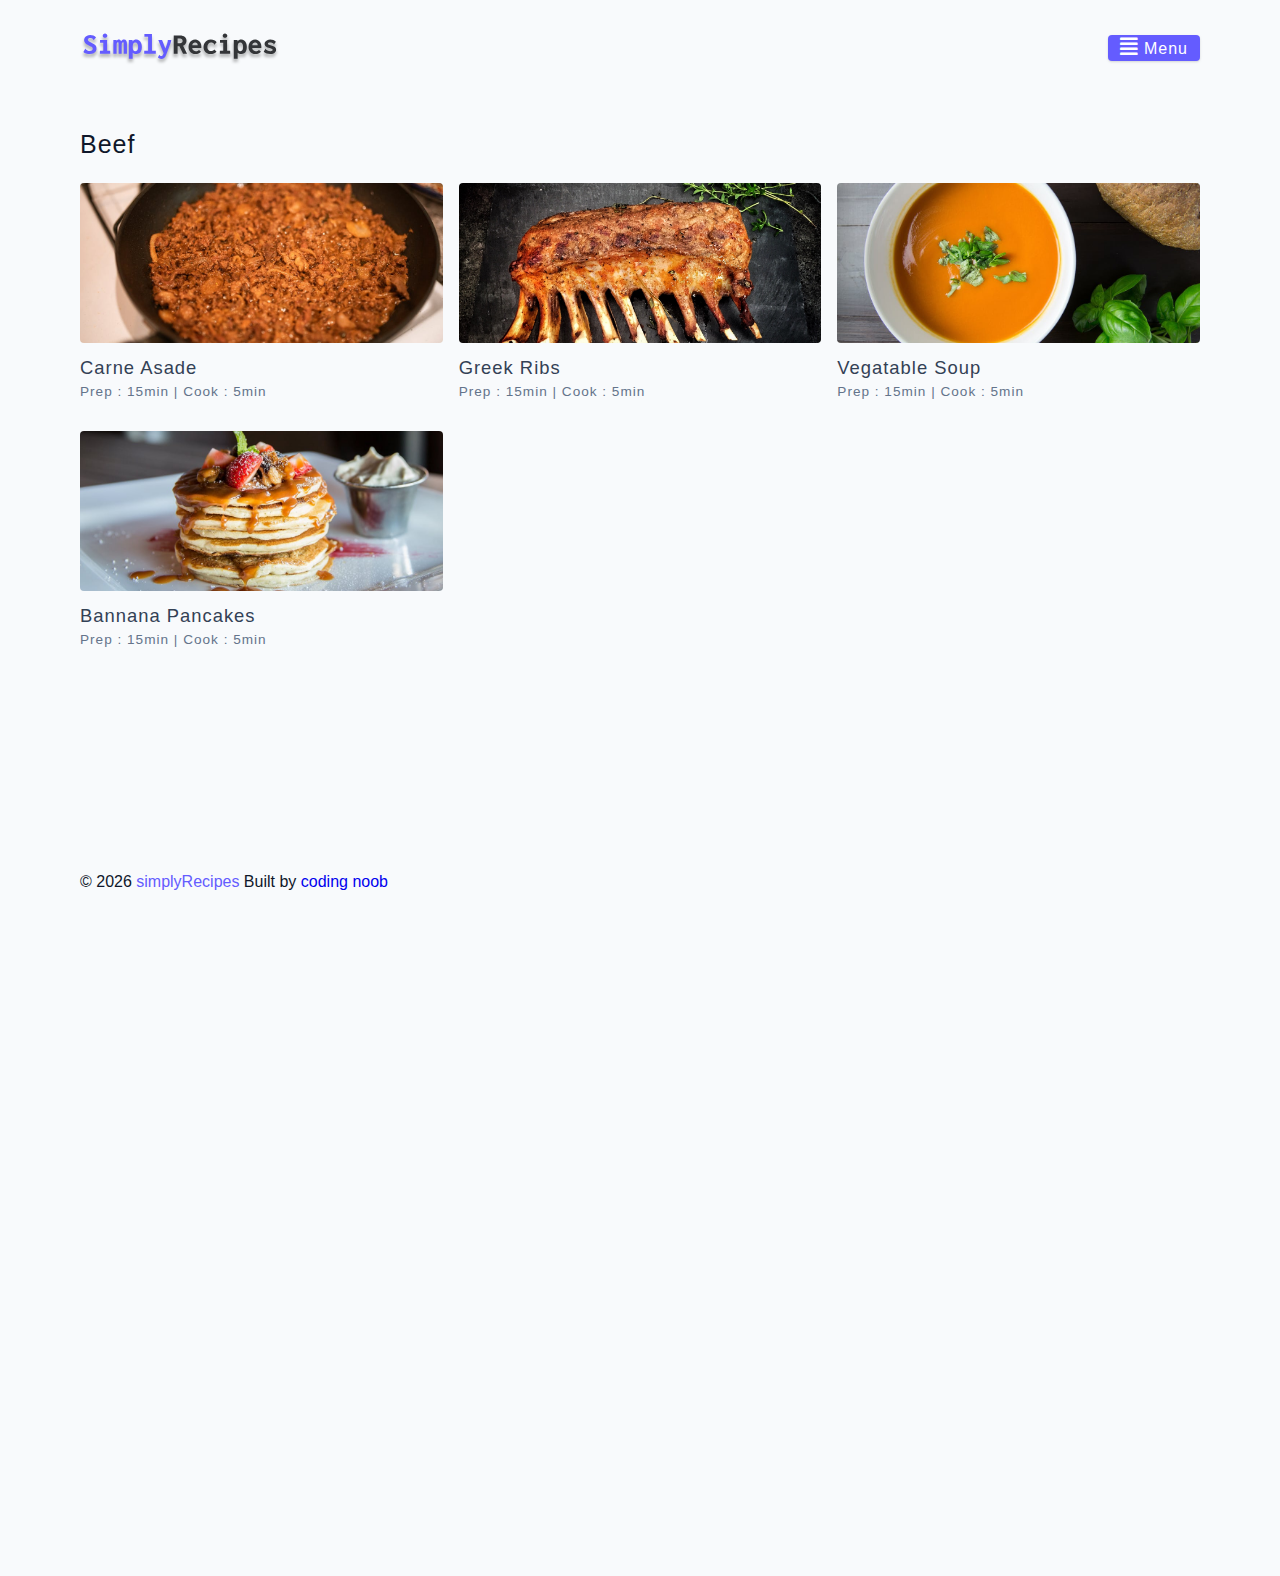
<file: html-css-simply-recipes-main/starter/tag-template.html>
<!DOCTYPE html>
<html lang="en">

<head>
  <meta charset="UTF-8" />
  <meta http-equiv="X-UA-Compatible" content="IE=edge" />
  <meta name="viewport" content="width=device-width, initial-scale=1.0" />
  <title>Tag-Template page</title>
  <!-- favicon -->
  <link rel="shortcut icon" href="./assets/favicon.ico" type="image/x-icon" />
  <!-- normalize -->
  <link rel="stylesheet" href="./css/normalize.css" />
  <!-- font-awesome -->
  <link rel="stylesheet" href="https://cdnjs.cloudflare.com/ajax/libs/font-awesome/5.14.0/css/all.min.css" />
  <!-- main css -->
  <link rel="stylesheet" href="./css/main.css" />
</head>

<body>
  <!--nav-->
  <nav class="navbar">
    <div class="nav-center">
      <div class="nav-header">
        <a href="index.html" class="nav-logo">
          <img src="./assets/logo.svg" alt="simply recipes">
        </a>
        <button type="button" class="btn nav-btn">
          <i class="fas fa-align-justify"></i> menu
        </button>
      </div>
      <div class="nav-links">
        <a href="index.html" class="nav-link">home</a>
        <a href="about.html" class="nav-link">about</a>
        <a href="tags.html" class="nav-link">tags</a>
        <a href="recipes.html" class="nav-link">recipes</a>
        <div class="nav-link contact-link">
          <a href="contact.html" class="btn">contact</a>
        </div>
      </div>
    </div>
  </nav>

  <main class="page">
    <div>
      <h4>Beef</h4>
      <div class="recipes-list">
        <a href="single-recipe.html" class="recipe">
          <img src="./assets/recipes/recipe-1.jpeg" alt="food" class="img recipe-img" />
          <h5> Carne asade</h5>
          <p>Prep : 15min | Cook : 5min </p>
      
          <a href="single-recipe.html" class="recipe">
            <img src="./assets/recipes/recipe-2.jpeg" alt="food" class="img recipe-img" />
            <h5> Greek ribs </h5>
            <p>Prep : 15min | Cook : 5min </p>
      
      
            <a href="single-recipe.html" class="recipe">
              <img src="./assets/recipes/recipe-3.jpeg" alt="food" class="img recipe-img" />
              <h5> Vegatable soup</h5>
              <p>Prep : 15min | Cook : 5min </p>
      
      
      
              <a href="single-recipe.html" class="recipe">
                <img src="./assets/recipes/recipe-4.jpeg" alt="food" class="img recipe-img" />
                <h5>Bannana pancakes</h5>
                <p>Prep : 15min | Cook : 5min </p>
              </a>
      </div>
    </div>
  </main>
  <footer class="page">
    <p> &copy; <span id="date"></span>
      <span class="footer-logo">simplyRecipes</span>
      Built by <a href="http://gpt4-busitic.vercel.app">coding noob</a>
    </p>
  </footer>

  <script src="./js/app.js"></script>
</body>

</html>
</file>
<file: html-css-simply-recipes-main/final/css/main.css>
*,
::after,
::before {
  box-sizing: border-box;
}
/* fonts */

@import url('https://fonts.googleapis.com/css2?family=Roboto:wght@400;500;600&family=Montserrat&display=swap');
html {
  font-size: 100%;
} /*16px*/

:root {
  /* colors */
  --primary-100: #e2e0ff;
  --primary-200: #c1beff;
  --primary-300: #a29dff;
  --primary-400: #837dff;
  --primary-500: #645cff;
  --primary-600: #504acc;
  --primary-700: #3c3799;
  --primary-800: #282566;
  --primary-900: #141233;

  /* grey */
  --grey-50: #f8fafc;
  --grey-100: #f1f5f9;
  --grey-200: #e2e8f0;
  --grey-300: #cbd5e1;
  --grey-400: #94a3b8;
  --grey-500: #64748b;
  --grey-600: #475569;
  --grey-700: #334155;
  --grey-800: #1e293b;
  --grey-900: #0f172a;
  /* rest of the colors */
  --black: #222;
  --white: #fff;
  --red-light: #f8d7da;
  --red-dark: #842029;
  --green-light: #d1e7dd;
  --green-dark: #0f5132;

  /* fonts  */
  --headingFont: 'Roboto', sans-serif;
  --bodyFont: 'Nunito', sans-serif;
  --smallText: 0.7em;
  /* rest of the vars */
  --backgroundColor: var(--grey-50);
  --textColor: var(--grey-900);
  --borderRadius: 0.25rem;
  --letterSpacing: 1px;
  --transition: 0.3s ease-in-out all;
  --max-width: 1120px;
  --fixed-width: 600px;

  /* box shadow*/
  --shadow-1: 0 1px 3px 0 rgba(0, 0, 0, 0.1), 0 1px 2px 0 rgba(0, 0, 0, 0.06);
  --shadow-2: 0 4px 6px -1px rgba(0, 0, 0, 0.1),
    0 2px 4px -1px rgba(0, 0, 0, 0.06);
  --shadow-3: 0 10px 15px -3px rgba(0, 0, 0, 0.1),
    0 4px 6px -2px rgba(0, 0, 0, 0.05);
  --shadow-4: 0 20px 25px -5px rgba(0, 0, 0, 0.1),
    0 10px 10px -5px rgba(0, 0, 0, 0.04);
}

body {
  background: var(--backgroundColor);
  font-family: var(--bodyFont);
  font-weight: 400;
  line-height: 1.75;
  color: var(--textColor);
}

p {
  margin-top: 0;
  margin-bottom: 1.5rem;
  max-width: 40em;
}

h1,
h2,
h3,
h4,
h5 {
  margin: 0;
  margin-bottom: 1.38rem;
  font-family: var(--headingFont);
  font-weight: 400;
  line-height: 1.3;
  text-transform: capitalize;
  letter-spacing: var(--letterSpacing);
}

h1 {
  margin-top: 0;
  font-size: 3.052rem;
}

h2 {
  font-size: 2.441rem;
}

h3 {
  font-size: 1.953rem;
}

h4 {
  font-size: 1.563rem;
}

h5 {
  font-size: 1.25rem;
}

small,
.text-small {
  font-size: var(--smallText);
}

a {
  text-decoration: none;
}
ul {
  list-style-type: none;
  padding: 0;
}

.img {
  width: 100%;
  display: block;
  object-fit: cover;
}
/* buttons */

.btn {
  cursor: pointer;
  color: var(--white);
  background: var(--primary-500);
  border: transparent;
  border-radius: var(--borderRadius);
  letter-spacing: var(--letterSpacing);
  padding: 0.375rem 0.75rem;
  box-shadow: var(--shadow-1);
  transition: var(--transtion);
  text-transform: capitalize;
  display: inline-block;
}
.btn:hover {
  background: var(--primary-700);
  box-shadow: var(--shadow-3);
}
.btn-hipster {
  color: var(--primary-500);
  background: var(--primary-200);
}
.btn-hipster:hover {
  color: var(--primary-200);
  background: var(--primary-700);
}
.btn-block {
  width: 100%;
}

/* alerts */
.alert {
  padding: 0.375rem 0.75rem;
  margin-bottom: 1rem;
  border-color: transparent;
  border-radius: var(--borderRadius);
}

.alert-danger {
  color: var(--red-dark);
  background: var(--red-light);
}
.alert-success {
  color: var(--green-dark);
  background: var(--green-light);
}
/* form */

.form {
  width: 90vw;
  max-width: var(--fixed-width);
  background: var(--white);
  border-radius: var(--borderRadius);
  box-shadow: var(--shadow-2);
  padding: 2rem 2.5rem;
  margin: 3rem auto;
}
.form-label {
  display: block;
  font-size: var(--smallText);
  margin-bottom: 0.5rem;
  text-transform: capitalize;
  letter-spacing: var(--letterSpacing);
}
.form-input,
.form-textarea {
  width: 100%;
  padding: 0.375rem 0.75rem;
  border-radius: var(--borderRadius);
  background: var(--backgroundColor);
  border: 1px solid var(--grey-200);
}

.form-row {
  margin-bottom: 1rem;
}

.form-textarea {
  height: 7rem;
}
::placeholder {
  font-family: inherit;
  color: var(--grey-400);
}
.form-alert {
  color: var(--red-dark);
  letter-spacing: var(--letterSpacing);
  text-transform: capitalize;
}
/* alert */

@keyframes spinner {
  to {
    transform: rotate(360deg);
  }
}

.loading {
  width: 6rem;
  height: 6rem;
  border: 5px solid var(--grey-400);
  border-radius: 50%;
  border-top-color: var(--primary-500);
  animation: spinner 0.6s linear infinite;
}
.loading {
  margin: 0 auto;
}
/* title */

.title {
  text-align: center;
}

.title-underline {
  background: var(--primary-500);
  width: 7rem;
  height: 0.25rem;
  margin: 0 auto;
  margin-top: -1rem;
}

/*
=============== 
Navbar
===============
*/

.navbar {
  display: flex;
  align-items: center;
  justify-content: center;
}
.nav-center {
  width: 90vw;
  max-width: var(--max-width);
}
.nav-header {
  height: 6rem;
  display: flex;
  justify-content: space-between;
  align-items: center;
}
.nav-header img {
  width: 200px;
}
.nav-logo {
  display: flex;
  align-items: flex-end;
}

.nav-btn {
  padding: 0.15rem 0.75rem;
}
.nav-btn i {
  font-size: 1.25rem;
}
.nav-links {
  height: 0;
  overflow: hidden;
  display: flex;
  flex-direction: column;
  transition: var(--transition);
}
.show-links {
  height: 23.9375rem;
}

.nav-link {
  display: block;
  text-align: center;
  font-size: 1.25rem;
  text-transform: capitalize;
  color: var(--grey-900);
  letter-spacing: var(--letterSpacing);
  padding: 1rem 0;
  border-top: 1px solid var(--grey-500);
  transition: var(--transition);
}
.nav-link:hover {
  color: var(--primary-500);
}

.contact-link a {
  padding: 0.15rem 1rem;
}

@media screen and (min-width: 992px) {
  .navbar {
    height: 6rem;
  }
  .nav-center {
    display: flex;
    align-items: center;
  }
  .nav-header {
    padding: 0;
    margin-right: 2rem;
    height: auto;
  }

  .nav-btn {
    display: none;
  }
  .nav-links {
    height: auto !important;
    flex-direction: row;
    align-items: center;
    width: 100%;
  }
  .nav-link {
    padding: 0;
    border-top: none;
    margin-right: 1rem;
    font-size: 1rem;
  }
  .contact-link {
    margin-right: 0;
    margin-left: auto;
  }
}
/*
=============== 
Page
===============
*/

.page {
  width: 90vw;
  max-width: var(--max-width);
  margin: 0 auto;
}
.page {
  padding-top: 2rem;
  min-height: calc(100vh - (6rem + 4rem));
}
/*
=============== 
Footer
===============
*/

.page-footer {
  text-align: center;
  height: 4rem;
  display: flex;
  align-items: center;
  justify-content: center;
  background: var(--black);
  color: var(--white);
}
.page-footer h5 {
  margin-top: 0;
  margin-bottom: 0;
}
.page-footer p {
  margin-bottom: 0;
}
.page-footer .footer-logo,
.page-footer a {
  color: var(--primary-500);
}
/*
=============== 
Hero
===============
*/

.hero {
  height: 40vh;
  position: relative;
  margin-bottom: 2rem;
  background: url('../assets/main.jpeg') center/cover no-repeat;
  border-radius: var(--borderRadius);
}
.hero-container {
  position: absolute;
  top: 0;
  left: 0;
  width: 100%;
  height: 100%;
  display: flex;
  align-items: center;
  justify-content: center;
  background: rgba(0, 0, 0, 0.4);
  border-radius: var(--borderRadius);
}
.hero-text {
  color: var(--white);
  text-align: center;
}

@media only screen and (min-width: 768px) {
  .hero-text h1 {
    font-size: 4rem;
    margin-bottom: 0;
  }
}

/*
=============== 
Recipes 
===============
*/

.recipes-container {
  display: grid;
  gap: 2rem 1rem;
}

.recipes-list {
  display: grid;
  gap: 2rem 1rem;
  padding-bottom: 3rem;
}
.tags-container {
  order: 1;
  display: flex;
  flex-direction: column;
  padding-bottom: 3rem;
  /* background: blue; */
}
.tags-container h4 {
  margin-bottom: 0.5rem;
  font-weight: 500;
}
.tags-list {
  display: grid;
  grid-template-columns: 1fr 1fr 1fr;
}
.tags-list a {
  text-transform: capitalize;
  display: block;
  color: var(--grey-500);
  transition: var(--transition);
}
.tags-list a:hover {
  color: var(--primary-500);
}
.recipe {
  display: block;
}
.recipe-img {
  height: 15rem;
  border-radius: var(--borderRadius);
  margin-bottom: 1rem;
}
.recipe h5 {
  margin-bottom: 0;
  margin-top: 0.25rem;
  line-height: 1;
  color: var(--grey-700);
}
.recipe p {
  margin-bottom: 0;
  line-height: 1;
  color: var(--grey-500);
  margin-top: 0.5rem;
  letter-spacing: var(--letterSpacing);
}
@media screen and (min-width: 576px) {
  .recipes-list {
    grid-template-columns: 1fr 1fr;
  }
  .recipe-img {
    height: 10rem;
  }
}

@media screen and (min-width: 992px) {
  .recipes-container {
    grid-template-columns: 200px 1fr;
    gap: 1rem;
  }
  .recipes-list {
    grid-template-columns: 1fr 1fr;
  }

  .recipe p {
    font-size: 0.85rem;
  }
  .tags-container {
    order: 0;
    /* background: blue; */
  }
  .tags-list {
    display: grid;
    grid-template-columns: 1fr;
  }
}

@media screen and (min-width: 1200px) {
  .recipe h5 {
    font-size: 1.15rem;
  }
  .recipes-list {
    grid-template-columns: 1fr 1fr 1fr;
  }
}
/*
=============== 
Error
===============
*/
.error-page {
  text-align: center;
  padding-top: 5rem;
}
.error-page h1 {
  font-size: 9rem;
}
/*
=============== 
About Page
===============
*/

.about-page h2 {
  text-transform: none;
  font-weight: bold;
}
.about-page {
  display: grid;
  gap: 2rem 4rem;
  padding-bottom: 3rem;
}
.about-img {
  border-radius: var(--borderRadius);
  height: 300px;
}

@media screen and (min-width: 992px) {
  .about-page {
    grid-template-columns: 1fr 1fr;
    grid-template-rows: 400px;
    align-items: center;
  }
  .about-img {
    height: 100%;
  }
}

.featured-title {
  text-align: center;
}
/*
=============== 
Contact Page
===============
*/
.contact-form {
  width: 100%;
  margin: 0;
}
.contact-container {
  display: grid;
  gap: 2rem 3rem;
  padding-bottom: 3rem;
}
@media screen and (min-width: 992px) {
  .contact-container {
    grid-template-columns: 1fr 450px;
    align-items: center;
  }
}

/*
=============== 
Tags Page
===============
*/

.tags-wrapper {
  display: grid;
  gap: 2rem;
  padding-bottom: 3rem;
}
.tag {
  background: var(--grey-500);
  border-radius: var(--borderRadius);
  text-align: center;
  color: var(--white);
  transition: var(--transition);
  padding: 0.75rem 0;
}
.tag:hover {
  background: var(--primary-500);
}
.tag h5,
.tag p {
  margin-bottom: 0;
}
.tag h5 {
  font-weight: 600;
}
@media screen and (min-width: 576px) {
  .tags-wrapper {
    grid-template-columns: 1fr 1fr;
  }
}
@media screen and (min-width: 992px) {
  .tags-wrapper {
    grid-template-columns: 1fr 1fr 1fr;
  }
}

/*
=============== 
Recipe Template
===============
*/

.recipe-hero {
  display: grid;
  gap: 3rem;
}

.recipe-hero-img {
  height: 300px;
  border-radius: var(--borderRadius);
}
.recipe-info p {
  color: var(--grey-600);
}
.recipe-icons {
  display: grid;
  grid-template-columns: repeat(3, 1fr);
  gap: 1rem;
  margin: 2rem 0;
  text-align: center;
}
.recipe-icons i {
  font-size: 1.5rem;
  color: var(--primary-500);
}
.recipe-icons h5,
.recipe-icons p {
  margin-bottom: 0;
  font-size: 0.85em;
}

.recipe-icons p {
  color: var(--grey-600);
}
.recipe-tags {
  display: flex;
  align-items: center;
  flex-wrap: wrap;
  font-size: 0.7em;
  font-weight: 600;
}
.recipe-tags a {
  background: var(--primary-500);
  border-radius: var(--borderRadius);
  color: var(--white);
  padding: 0.05rem 0.5rem;
  margin: 0 0.25rem;
  text-transform: capitalize;
}
@media screen and (min-width: 992px) {
  .recipe-hero {
    grid-template-columns: 4fr 5fr;
    align-items: center;
  }
}
.recipe-content {
  padding: 3rem 0;
  display: grid;
  gap: 2rem 5rem;
}
@media screen and (min-width: 992px) {
  .recipe-content {
    grid-template-columns: 2fr 1fr;
  }
}
.single-instruction header {
  display: grid;
  grid-template-columns: auto 1fr;
  gap: 1.5rem;
  align-items: center;
}
.single-instruction header p {
  text-transform: uppercase;
  font-weight: 600;
  color: var(--primary-500);
  margin-bottom: 0;
}
.single-instruction > p {
  color: var(--grey-700);
}

.single-instruction header div {
  height: 2px;
  background: var(--grey-300);
}

.second-column {
  display: grid;
  row-gap: 2rem;
}

.single-ingredient {
  border-bottom: 2px solid var(--grey-300);
  padding-bottom: 0.75rem;
  color: var(--grey-700);
}
.single-tool {
  border-bottom: 2px solid var(--grey-300);
  padding-bottom: 0.75rem;
  color: var(--primary-500);
  text-transform: capitalize;
}
</file>
<file: html-css-simply-recipes-main/starter/css/main.css>
*,
::after,
::before {
  box-sizing: border-box;
}
/* fonts */

@import url('https://fonts.googleapis.com/css2?family=Roboto:wght@400;500;600&family=Montserrat&display=swap');
html {
  font-size: 100%;
} /*16px*/

:root {
  /* colors */
  --primary-100: #e2e0ff;
  --primary-200: #c1beff;
  --primary-300: #a29dff;
  --primary-400: #837dff;
  --primary-500: #645cff;
  --primary-600: #504acc;
  --primary-700: #3c3799;
  --primary-800: #282566;
  --primary-900: #141233;

  /* grey */
  --grey-50: #f8fafc;
  --grey-100: #f1f5f9;
  --grey-200: #e2e8f0;
  --grey-300: #cbd5e1;
  --grey-400: #94a3b8;
  --grey-500: #64748b;
  --grey-600: #475569;
  --grey-700: #334155;
  --grey-800: #1e293b;
  --grey-900: #0f172a;
  /* rest of the colors */
  --black: #222;
  --white: #fff;
  --red-light: #f8d7da;
  --red-dark: #842029;
  --green-light: #d1e7dd;
  --green-dark: #0f5132;

  /* fonts  */
  --headingFont: 'Roboto', sans-serif;
  --bodyFont: 'Nunito', sans-serif;
  --smallText: 0.7em;
  /* rest of the vars */
  --backgroundColor: var(--grey-50);
  --textColor: var(--grey-900);
  --borderRadius: 0.25rem;
  --letterSpacing: 1px;
  --transition: 0.3s ease-in-out all;
  --max-width: 1120px;
  --fixed-width: 600px;

  /* box shadow*/
  --shadow-1: 0 1px 3px 0 rgba(0, 0, 0, 0.1), 0 1px 2px 0 rgba(0, 0, 0, 0.06);
  --shadow-2: 0 4px 6px -1px rgba(0, 0, 0, 0.1),
    0 2px 4px -1px rgba(0, 0, 0, 0.06);
  --shadow-3: 0 10px 15px -3px rgba(0, 0, 0, 0.1),
    0 4px 6px -2px rgba(0, 0, 0, 0.05);
  --shadow-4: 0 20px 25px -5px rgba(0, 0, 0, 0.1),
    0 10px 10px -5px rgba(0, 0, 0, 0.04);
}

body {
  background: var(--backgroundColor);
  font-family: var(--bodyFont);
  font-weight: 400;
  line-height: 1.75;
  color: var(--textColor);
}

p {
  margin-top: 0;
  margin-bottom: 1.5rem;
  max-width: 40em;
}

h1,
h2,
h3,
h4,
h5 {
  margin: 0;
  margin-bottom: 1.38rem;
  font-family: var(--headingFont);
  font-weight: 400;
  line-height: 1.3;
  text-transform: capitalize;
  letter-spacing: var(--letterSpacing);
}

h1 {
  margin-top: 0;
  font-size: 3.052rem;
}

h2 {
  font-size: 2.441rem;
}

h3 {
  font-size: 1.953rem;
}

h4 {
  font-size: 1.563rem;
}

h5 {
  font-size: 1.25rem;
}

small,
.text-small {
  font-size: var(--smallText);
}

a {
  text-decoration: none;
}
ul {
  list-style-type: none;
  padding: 0;
}

.img {
  width: 100%;
  display: block;
  object-fit: cover;
}
/* buttons */

.btn {
  cursor: pointer;
  color: var(--white);
  background: var(--primary-500);
  border: transparent;
  border-radius: var(--borderRadius);
  letter-spacing: var(--letterSpacing);
  padding: 0.375rem 0.75rem;
  box-shadow: var(--shadow-1);
  transition: var(--transtion);
  text-transform: capitalize;
  display: inline-block;
}
.btn:hover {
  background: var(--primary-700);
  box-shadow: var(--shadow-3);
}
.btn-hipster {
  color: var(--primary-500);
  background: var(--primary-200);
}
.btn-hipster:hover {
  color: var(--primary-200);
  background: var(--primary-700);
}
.btn-block {
  width: 100%;
}

/* alerts */
.alert {
  padding: 0.375rem 0.75rem;
  margin-bottom: 1rem;
  border-color: transparent;
  border-radius: var(--borderRadius);
}

.alert-danger {
  color: var(--red-dark);
  background: var(--red-light);
}
.alert-success {
  color: var(--green-dark);
  background: var(--green-light);
}
/* form */

.form {
  width: 90vw;
  max-width: var(--fixed-width);
  background: var(--white);
  border-radius: var(--borderRadius);
  box-shadow: var(--shadow-2);
  padding: 2rem 2.5rem;
  margin: 3rem auto;
}
.form-label {
  display: block;
  font-size: var(--smallText);
  margin-bottom: 0.5rem;
  text-transform: capitalize;
  letter-spacing: var(--letterSpacing);
}
.form-input,
.form-textarea {
  width: 100%;
  padding: 0.375rem 0.75rem;
  border-radius: var(--borderRadius);
  background: var(--backgroundColor);
  border: 1px solid var(--grey-200);
}

.form-row {
  margin-bottom: 1rem;
}

.form-textarea {
  height: 7rem;
}
::placeholder {
  font-family: inherit;
  color: var(--grey-400);
}
.form-alert {
  color: var(--red-dark);
  letter-spacing: var(--letterSpacing);
  text-transform: capitalize;
}
/* alert */

@keyframes spinner {
  to {
    transform: rotate(360deg);
  }
}

.loading {
  width: 6rem;
  height: 6rem;
  border: 5px solid var(--grey-400);
  border-radius: 50%;
  border-top-color: var(--primary-500);
  animation: spinner 0.6s linear infinite;
}
.loading {
  margin: 0 auto;
}
/* title */

.title {
  text-align: center;
}

.title-underline {
  background: var(--primary-500);
  width: 7rem;
  height: 0.25rem;
  margin: 0 auto;
  margin-top: -1rem;
}

/*
=============== 
Navbar
===============
*/

.navbar{
  display: flex;
  justify-content: center;
  align-items: center;
}

.nav-center{
  width: 90vw;
  max-width: var(--max-width);
  
}

.nav-header{
  height: 6rem;
  display: flex;
  justify-content: space-between;
  align-items: center;
}

.nav-logo{
  display: flex;
  align-items: center;
}

.nav-header img{
  width: 200px;
}

.nav-btn{
  padding: 0.15rem 0.75rem;
}

.nav-btn i{
  font-size: 1.25rem;
}

.nav-links{
  display: flex;
  flex-direction: column;
  height: 0;
  overflow: hidden;
  transition: var(--transition);
}

.show-links{
  height: 310px;
}

.nav-link {
  display: block;
  text-align: center;
  text-transform: capitalize;
  color: var(--grey-900);
  letter-spacing: var(--letterSpacing);
  padding: 1rem 0;
  border-top: 1px solid var(--grey-500) ;
  transition: var(--transition);
}

.nav-link:hover{
  color: var(--primary-500);
}

.contact-link a{
  padding: 0.15rem 1rem;
}

@media screen and(min-width:992px) {
  .nav-btn{
    display: none;
  }
  .navbar{
    height: 6rem;
  }

  .nav-center{
    display: flex;
    align-items: center;
  }

  .nav-header{
    height: auto;
    margin-right: 2rem;
  }
  .nav-links{
    height: auto;
    flex-direction: row;
    align-items: center;
    width: 100%;
  }
  .nav-link{
    padding: 0;
    border-top: none;
    margin-right: 1rem;
    font-size: 1rem;
  }

  .contact-link{
    margin-left: auto;
    margin-right: 1;
  }
}


.page{
  width: 90vw;
  max-width: var(--max-width);
  margin: 0 auto;
  padding-top: 2rem;
  min-height: calc(100vh - (6rem + 4rem));
}

.page-footer{
  height: 4rem;
  background: var(--black);
  color: var(--white);
  display: flex;
  align-items: center;
  justify-content: center;
}

.page-footer p{
  margin-bottom: 0;
}

.footer-logo, .page-footer a{
  color: var(--primary-500);
}

.hero{
  height: 20vw;
  width: 87.5vw;
  background: url('../assets/main.jpeg') center/cover no-repeat;
  margin-bottom: 2rem;
  border-radius: var(--borderRadius);
  position: relative;
}

.hero-container{
  position: absolute;
  width: 100%;
  height: 100%;
  top: 0;
  left: 0;
  background: rgba(0, 0, 0, 0.4);
  border-radius: var(--borderRadius);
  display: flex;
  align-items: center;
  justify-content: center;
}

.hero-text
{
  text-align: center;
  color: var(--white);
}

@media screen and (min-width: 768px) {
  .hero-text h1{
    font-size: 4rem;
    margin-bottom: 0;
  }
}


.recipe-container{
  display: grid;
  gap: 2rem 1rem;
}

.tags-container{
  order: 1;
  display: flex;
  flex-direction: column;
  padding-bottom: 3rem;
}

.recipes-list{
  display: grid;
  gap: 2rem 1rem;
  padding-bottom: 3rem;
}

.tags-container h4{
  margin-bottom: 0.5rem;
  font-weight: 500;
}

.tags-list{
  display: grid;
  grid-template-columns: 1fr 1fr 1fr;
}

.tags-list a{
  text-transform: capitalize;
  display: block;
  color: var(--grey-500);
  transition: var(--transition);
}

.tags-list a:hover{
  color: var(--primary-500);
}

.recipe{
  display: block;
}

.recipe-img{
  height: 15rem;
  border-radius: var(--borderRadius);
  margin-bottom: 1rem;
}

.recipe h5{
  margin-bottom: 0;
  line-height: 1;
  color: var(--grey-700);

}

.recipe p{
  margin-bottom: 0;
  line-height: 1;
  margin-top: 0.5rem;
  color: var(--grey-500);
  letter-spacing: var(--letterSpacing);
}

@media screen and (min-width: 576px) {
 .recipes-list{
  grid-template-columns: 1fr 1fr;
 }
 .recipe-img{
  height: 10rem;
 }
}
@media screen and (min-width: 992px) {
  .recipe-container{
    grid-template-columns: 200px 1fr;
  }

  .recipe p{
    font-size: 0.85rem;
  }
  .tags-container{
    order: 0;
  }

  .tags-list{
    grid-template-columns: 1fr;
  }
}
@media screen and (min-width: 1200px) {
    .recipe h5 {
        font-size: 1.15rem;
      }
  .recipes-list{
  grid-template-columns: 1fr 1fr 1fr;
 }
}


.error-page{
  text-align: center;
  padding-top: 5rem;
}

.error-page h1{
  font-size: 9rem;
}


.about-page h2{
  text-transform: none;
  font-weight: bold;
}

.about-page{
  display: grid;
  gap: 2rem 4rem;
  padding-bottom: 3rem;
}

.about-img{
  border-radius: var(--borderRadius);
  height: 300px;

}



@media screen and (min-width:92px) {
  .about-page{
    grid-template-columns: 1fr 1fr;
    grid-template-rows: 400px;
    align-items: center;
  }
  .about-img{
    height: 100%;
  }
}

.featured-title{
  text-align: center;
}

.contact-form{
  width: 100%;
  margin: 0;
}

.contact-container{
  display: grid;
  gap: 2rem;
  padding-bottom: 3rem;
}

@media screen and (min-width:992px){
  .contact-container{
    grid-template-columns: 1fr 450px;
    align-items: center;
  }
}


.tag-wrapper{
  display: grid;
  gap: 2rem;
  padding-bottom: 3rem;
}

.tag{
  background: var(--grey-500);
  border-radius: var(--borderRadius);
  text-align: center;
  color: white;
  transition: var(--transition);
  padding: 0.75rem 0;
}

.tag:hover{
  background: var(--primary-500);
}

.tag h5, .tag p{
margin-bottom: 0;
}

.tag h5{
  font-weight: 600;
}

@media screen and (min-width:576px) {
  .tag-wrapper {
    grid-template-columns: 1fr 450px;
  }
}
@media screen and (min-width:992px) {
  .tag-wrapper {
    grid-template-columns: repeat(3, 1fr)
  }
}


.recipe-hero{
  display: grid;
  gap: 3rem;
}

.recipe-hero img{
  height: 300px;
  border-radius: var(--borderRadius);
}

.recipe-hero p{
  color: var(--grey-600);
}

.recipe-icons{
  display: grid;
  grid-template-columns: repeat(3, 1fr);
  gap: 1rem;
  margin: 2rem 0;
  text-align: center;
}

.recipe-icons i{
  font-size: 1.5rem;
  color: var(--primary-500);
}

.recipe-icons h5,
.recipe-icons p{
  margin-bottom: 0 ;
  font-size: 0.85rem;
}

.recipe-icons p{
  color: var(--grey-600);
}

.recipe-tags{
  display: flex;
  align-items: center;
  flex-wrap: wrap;
  font-size: 0.7em;
  font-weight: 600;
}

.recipe-tags a{
  background: var(--primary-500);
  border-radius: var(--borderRadius);
  color: var(--white);
  padding: 0.05rem 0.5rem;
  margin: 0 0.25rem;
  text-transform: capitalize;
  white-space: nowrap;
}

@media screen and (min-width:992px) {
  .recipe-hero {
    grid-template-columns: 4fr 5fr;
    align-items: center;
  }
}

.recipe-content{
  padding: 3rem 0;
  display: grid;
  gap: 2rem 5rem;
}


@media screen and(min-width) {
  .recipe-content{
    grid-template-columns: 2fr 1fr;
  }
}

.single-instruction header{
  display: grid;
  grid-template-columns: auto 1fr;
  gap: 1.5rem;
  align-items: center;
}

.single-instruction header p{
  text-transform: uppercase;
  font-weight: 600;
  margin-bottom: 0;
  color: var(--primary-500);

}

.single-instruction >p{
  color: var(--grey-700);
}



.single-instruction header div{
  height: 2px;
  background: var(--grey-200);
}

.second-column{
  display: grid ;
  row-gap: 2rem;
}

.single-ingredient{
  border-bottom: 2px solid var(--grey-300);
  padding-bottom: 0.75rem;
  color: var(--grey-700);
}

.single-tool{
  border-bottom: 2px solid var(--grey-300);
  padding-bottom: 0.75rem;
  color: var(--primary-500);
  text-transform: capitalize;
}
</file>
